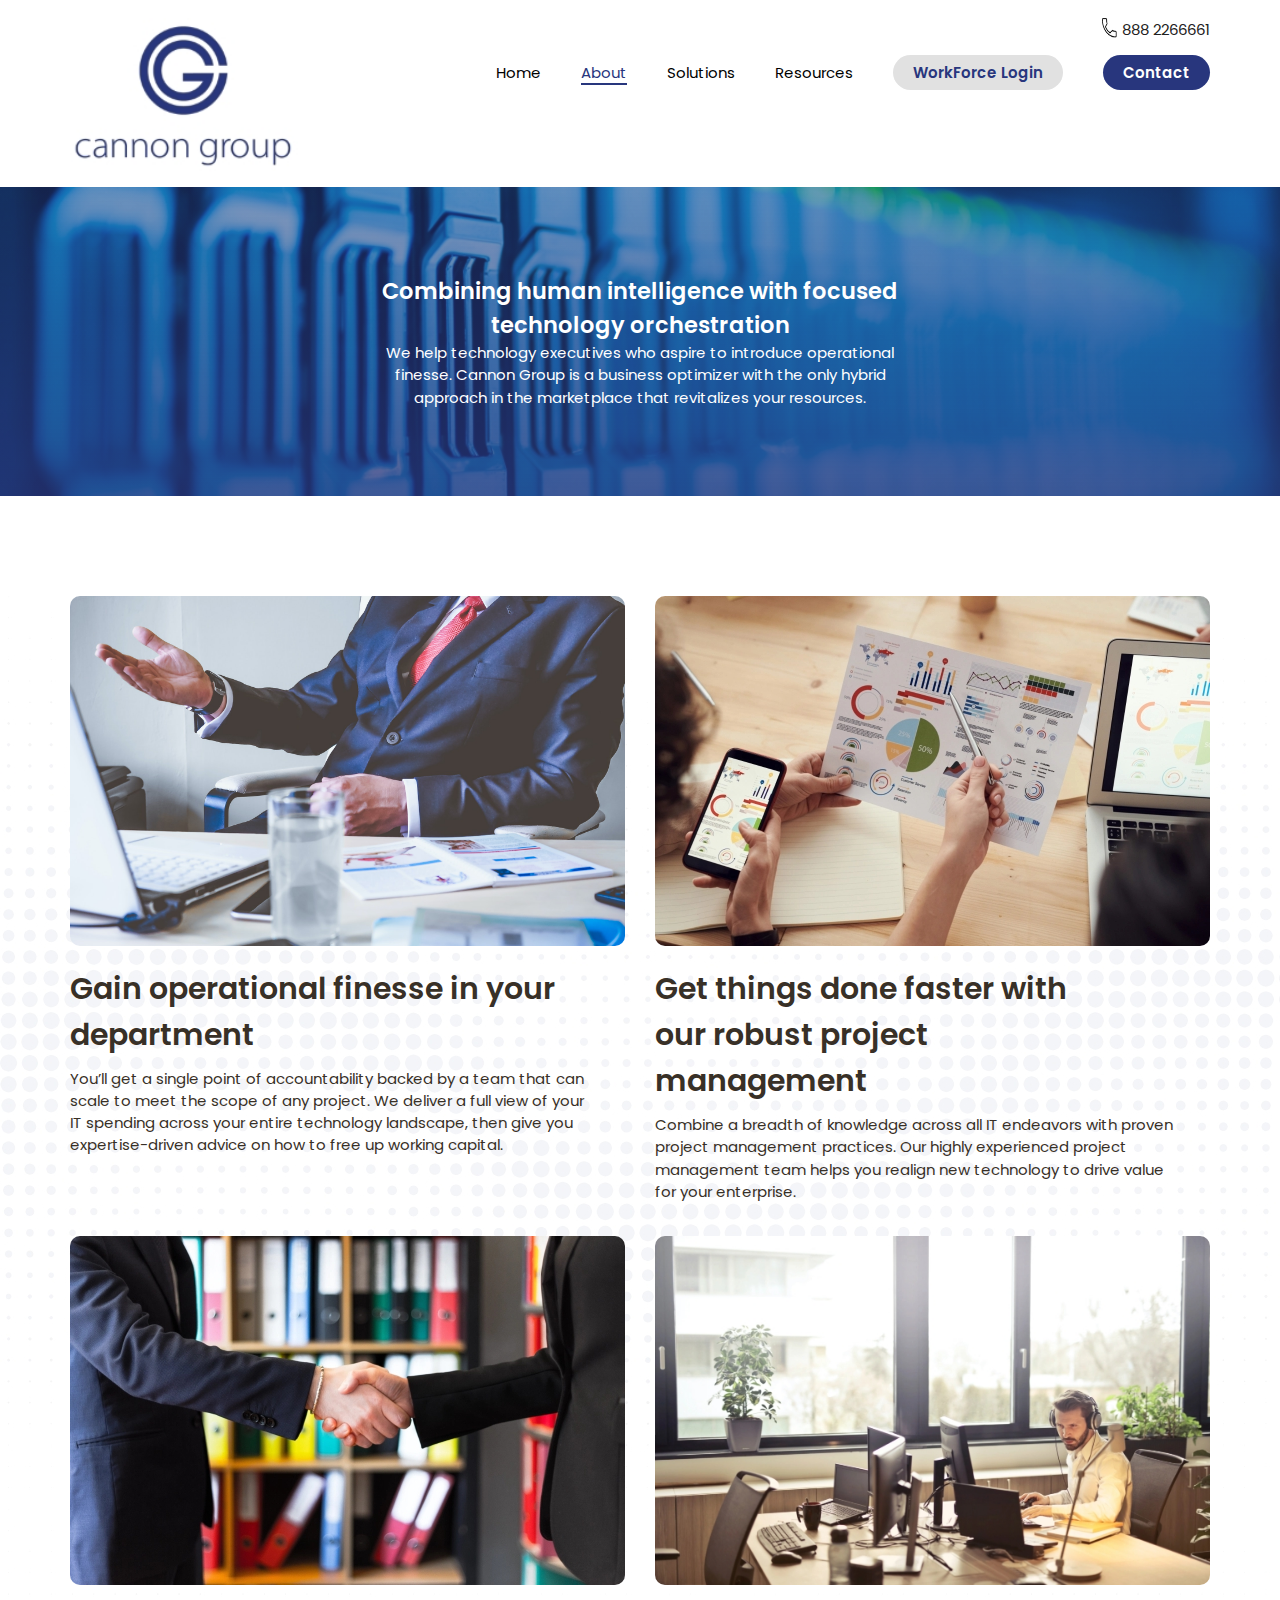
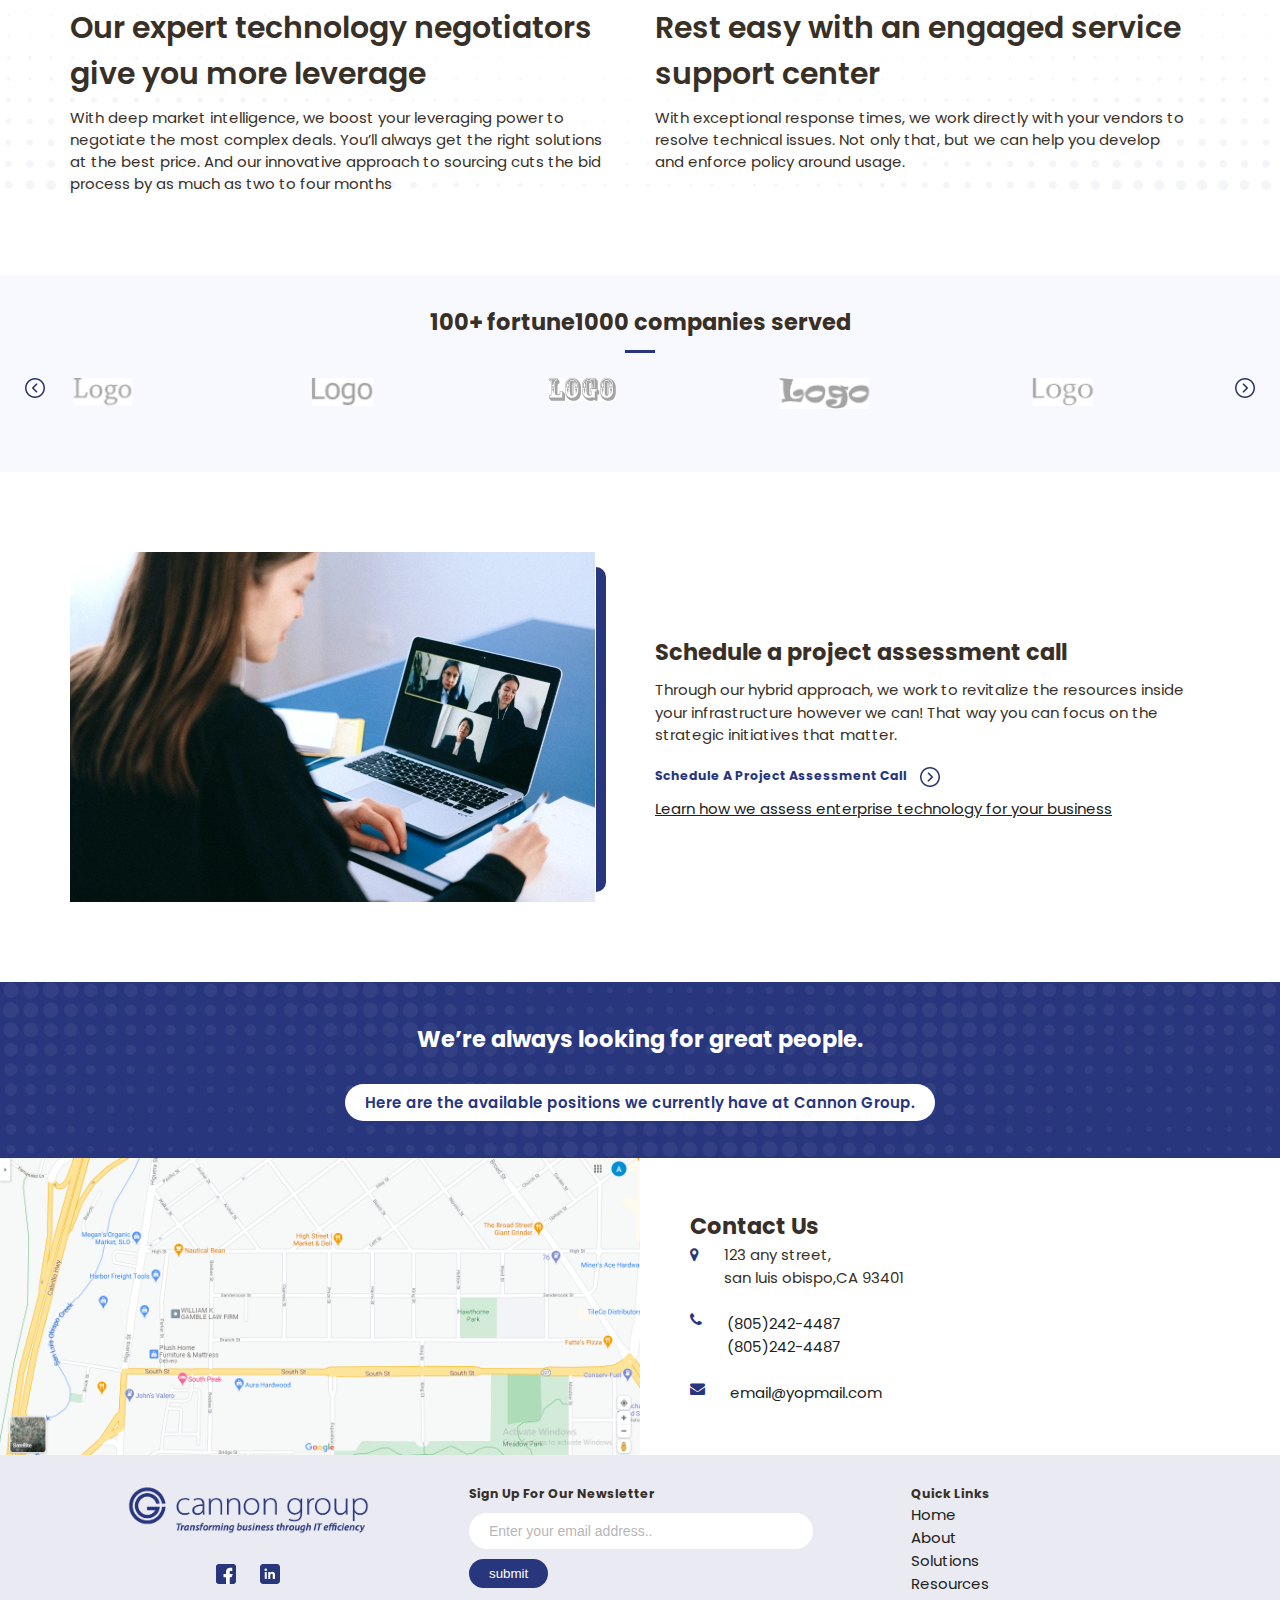
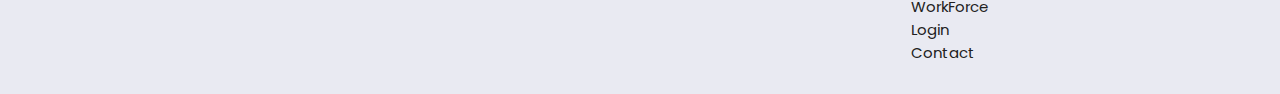
<file: about.html>
<!DOCTYPE html>
<html lang="en">

<head>
    <meta charset="UTF-8">
    <meta http-equiv="X-UA-Compatible" content="IE=edge">
    <meta name="viewport" content="width=device-width, initial-scale=1.0">
    <title>Cannon Group</title>

    <!-- Favicon -->
    <link rel='shortcut icon' href="Images/favicon .ico">

    <!-- Font -->
    <link
        href="https://fonts.googleapis.com/css2?family=Open+Sans:ital,wght@0,300;0,400;0,500;0,600;0,700;0,800;1,300;1,400;1,500;1,600;1,700;1,800&family=Poppins:ital,wght@0,100;0,200;0,300;0,400;0,500;0,600;0,700;0,800;0,900;1,100;1,200;1,300;1,400;1,500;1,600;1,700;1,800;1,900&family=Raleway:ital,wght@0,100;0,200;0,300;0,400;0,500;0,600;0,700;0,800;0,900;1,100;1,200;1,300;1,400;1,500;1,600;1,700;1,800;1,900&display=swap"
        rel="stylesheet">

    <!--Carousel Css-->
    <link rel="stylesheet" href="css/carousel/owl.carousel.min.css">
    <link rel="stylesheet" href="css/carousel/owl.theme.default.min.css">

    <!--Font Awesome  -->
    <link rel="stylesheet" href="css/font-awesome/css/font-awesome.min.css">

    <!-- Style -->
    <link rel="stylesheet" href="css/style.css">
</head>

<body>
    <!-- navbar -->
    <nav class="nav">
        <div class="container navbar">

            <img src="Images/Cannon-Group-logo-300x202.jpg" alt="cannon group" class="nav-logo">


            <div class="nav-list">
                <div class="nav-phone">
                    <img src="Images/phone-call.jpg" alt="Phone-call"
                        style="height: 20px; width: 20px; padding-right:5px">
                    <a href="tel:8882266661">888 2266661</a>
                </div>
               
                <ul class="nav-links">
                    <li><a href="index.html" class="nav-link link">Home</a></li>

                    <li><a href="about.html" class="nav-link link">About</a></li>
                    <li><a href="solutions.html" class="nav-link link">Solutions</a></li>
                    <li><a href="resources.html" class="nav-link link">Resources</a></li>
                    <li class="workforcelogin">
                       <a href="workforcelogin.html" class="nav-link link">WorkForce Login</a>
                        </li>
                    <li class="contact">
                        <a href="contact.html" class="nav-link link">Contact</a>
                    </li>
                </ul>
            </div>

        </div>


        <aside class="sidebar" id="sidebar">
            <div>
                <button class="close-btn" id="close-btn">
                    <i class="fa fa-times" aria-hidden="true"></i>
                </button>

                <!-- nav links -->

                <ul class="sidebar-links">
                    <li><a href="about.html" class="link">About</a></li>
                    <li><a href="solutions.html" class="link">Solutions</a></li>
                    <li><a href="resources.html" class="link">Resources</a></li>
                    <li class="sidebar-workforcelogin"><a href="workforcelogin.html" class="link">WorkForce Login</a></li>
                    <li class="sidebar-contact"><a href="contact.html" class="link">Contact </a></li>
                </ul>
            </div>

        </aside>
    </nav>

    <!-- bottom navbar -->

    <div class="bottom-nav">


        <ul class="bottom-nav-links" id="bottom-nav-links">
            <li><a href="index.html" class="bottom-nav-home link">
                    <img src="Images/home (5).jpg" alt="home">
                </a>
            </li>

            <div class="line"></div>

            <li><a href="#location" class="bottom-nav-location">
                    <img src="Images/location.jpg" alt="location">
                </a></li>
            <div class="line"></div>

            <li><a href="tel:12345678" class="bottom-nav-phone">
                    <img src="Images/phone-call.jpg" alt="phone">
                </a></li>
            <div class="line"></div>

            <li id="nav-btn"><a class="bottom-nav-union">
                    <img src="Images/Union 6.jpg" alt="union">
                </a></li>

        </ul>
    </div>

    <!-- end of navbar -->

    <!-- section : Combining human intelligence with focused technology orchestration -->
    <section class="combining-human-intelligence">
        <div class="container combining-human-intelligence-wrapper">
            <h2>Combining human intelligence with focused technology orchestration</h2>
            <p>We help technology executives who aspire to introduce operational finesse. Cannon Group is a business
                optimizer with the only hybrid approach in the marketplace that revitalizes your resources.</p>
        </div>

    </section>


    <!-- section : Gain operational finesse in your department -->

    <section class="gain-operational-fitness">
        <div class="container gain-operational-fitness-wrapper">
            <div class="gain-operational-fitness-info">

                <div class="about-img">
                <img src="Images/orchastration.jpg" alt="gain-operational-fitness">
                </div>

                <h2>Gain operational finesse in your department</h2>
                <p>
                    You’ll get a single point of accountability backed by a team that can scale to meet the scope of any
                    project. We deliver a full view of your IT spending across your entire technology landscape, then
                    give you expertise-driven advice on how to free up working capital.
                </p>
            </div>

            <div class="get-things-done-faster-info">

                <div class="about-img">
                <img src="Images/get-things-done-faster.jpg" alt="get-things-done-faster">
                </div>

                <h2>Get things done faster with our robust project management</h2>
                <p>
                    Combine a breadth of knowledge across all IT endeavors with proven project management practices. Our
                    highly experienced project management team helps you realign new technology to drive value for your
                    enterprise.
                </p>
            </div>

            <div class="our-expert-technology-info">
                <div class="about-img">
                <img src="Images/our-expert-technology.jpg" alt="our-expert-technology">

                </div>
                <h2>
                    Our expert technology negotiators give you more leverage
                </h2>
                <p>
                    With deep market intelligence, we boost your leveraging power to negotiate the most complex deals.
                    You’ll always get the right solutions at the best price. And our innovative approach to sourcing
                    cuts the bid process by as much as two to four months
                </p>
            </div>

            <div class="engaged-service-support-info">

                <div class="about-img">

                <img src="Images/rest-easy.jpg" alt="engaged-service-support">
                </div>
                <h2>
                    Rest easy with an engaged service support center
                </h2>
                <p>
                    With exceptional response times, we work directly with your vendors to resolve technical issues. Not
                    only that, but we can help you develop and enforce policy around usage.
                </p>
            </div>
        </div>
    </section>
    <!-- end -->

    <!-- fortune companies -->

    <section class="fortune-companies">
        <div class="container fortune-companies-wrapper">
           
            <div class="dash-line">
                <h2>100+ fortune1000 companies served</h2>
            </div>

            <div class="slideshow-container">
                <div class="testimonials-wrapper owl-carousel owl-theme" id="testimonials">

                    <div class="company-logo">
                        <img src="Images/Path 3137.jpg" style="width: 58px;height: 27px;" alt="company-logo"/>

                    </div>
                    <div class="company-logo">
                        <img src="Images/Path 3138.jpg" style="width: 61px;height: 28px;"  alt="company-logo"/>

                    </div>
                    <div class="company-logo">
                        <img src="Images/Path 3139.jpg" style="width: 67px;height: 23px;"  alt="company-logo"/>

                    </div>

                    <div class="company-logo">
                        <img src="Images/Path 3140.jpg" style="width: 89px;height: 31px;"  alt="company-logo" />

                    </div>
                    <div class="company-logo">
                        <img src="Images/Path 3141.jpg" style="width: 60px;height: 28px;"  alt="company-logo"/>

                    </div>
                    <div class="company-logo">
                        <img src="Images/Path 3142.jpg" style="width: 32px;height: 25px;"  alt="company-logo" />

                    </div>


                </div>
                <br>


            </div>
    </section>

    <!-- end of fortune companies -->

    <!-- section : Schedule a project assessment call -->
    <section class="schedule-project-assessment-call">
        <div class="container schedule-project-assessment-call-wrapper">
            <div class="schedule-project-assessment-call-wrapper-banner right-banner">
                <img src="Images/assesment-call.jpg" alt="schedule-project-assessment-call">
            </div>
            <div class="schedule-project-assessment-call-info">
                <h2>Schedule a project assessment call</h2>
                <p>Through our hybrid approach, we work to revitalize the resources inside your infrastructure however
                    we can! That way you can focus on the strategic initiatives that matter.</p>

                <a href="#" class="home-link"><h5 class="sub-head">Schedule A Project Assessment Call
                    <img src="Images/up-arrow.jpg" class="up-arrow" alt="schedule-project-assessment-call"></h5>

                </a>
                <a href="#">Learn how we assess enterprise technology for your business</a>
            </div>


        </div>
    </section>
    <!-- end -->

    <!-- contact-outline -->
    <section class="contact-outline-wrapper">
        <div class="container contact-outline">
            <h2>We’re always looking for great people.</h2>

            <div class="contact-outline-about">
                <a href="#" class="contact-us-btn-about">Here are the available positions we currently have at Cannon
                    Group.</a>
            </div>
        </div>

    </section>
    
        <!-- end of contact-outline -->


        <!-- contact-us -->
        <section class="contactus">
        <div class="contact-us">
            <div class="map">
                <img src="Images/map.jpeg" alt="map">
            </div>
            <div class="contact-data">
                <h2>Contact Us</h2>
                <div class="location">
                    <div class="location-icon">
                        <i class="fa fa-map-marker font-awesome-icon" aria-hidden="true"></i>
                    </div>
                    <div class="actual-address">123 any street,
                        <br>san luis obispo,CA 93401</div>
                </div>
                <br>

                <div class="phone">
                    <i class="fa  fa-phone font-awesome-icon" aria-hidden="true"></i>
                    <div class="phone-number">
                        <a href="tel:(805)242-4487">(805)242-4487</a> <br>
                        <a href="tel:(805)242-4487">(805)242-4487</a>
                    </div>
                </div>
                <br>
                <div class="email">
                    <i class="fa fa-envelope font-awesome-icon" aria-hidden="true"></i>
                    <div class="email-address">
                        <a href="mailto:email@yopmail.com">email@yopmail.com</a>
                    </div>
                </div>
            </div>
        </div>


        </div>
    </section>
    <!-- end of contact-us -->

    <!-- footer -->
    <footer class="footer-section">
        <div class="container">
            <div class="footer-wrapper">
            <div class="cannon-group-logo">
                <img src="Images/footer-logo.png" alt="logo" class="footer-logo">
                <div class="fb-insta">
                    <a href="#"><img src="Images/facebook.jpg" alt="facebook"></a>
                   <a href="#"><img src="Images/instagram.jpg" alt="instagram"></a>

                </div>
            </div>
            <div class="signup">
                <h5>Sign Up For Our Newsletter</h5>
                <input type="text" placeholder="Enter your email address.."><br>
                <button type="submit">submit</button>
            </div>
            <div class="quick-links">
                <ul class="quick-links">
                    <li>
                        <h5>Quick Links</h5>

                    </li>
                    <li><a href="index.html">Home</a></li>

                    <li><a href="about.html">About</a></li>
                    <li><a href="solutions.html">Solutions</a></li>
                    <li><a href="resources.html">Resources</a></li>
                    <li>
                        <a href="workforcelogin.html">WorkForce Login</a>
                    </li>
                    <li>
                        <a href="contact.html">Contact</a>
                    </li>

                </ul>
            </div>
        </div>
        </div>
    </footer>
    <!-- end of footer -->



    <!-- Jquery -->

    <script src="js/jquery.js"></script>

    <!--Carousel Js-->
    <script src="js/All-carousel/owl.carousel.min.js"></script>

    <!-- script -->

    <script src="js/script.js">

    </script>
</body>

</html>
</file>
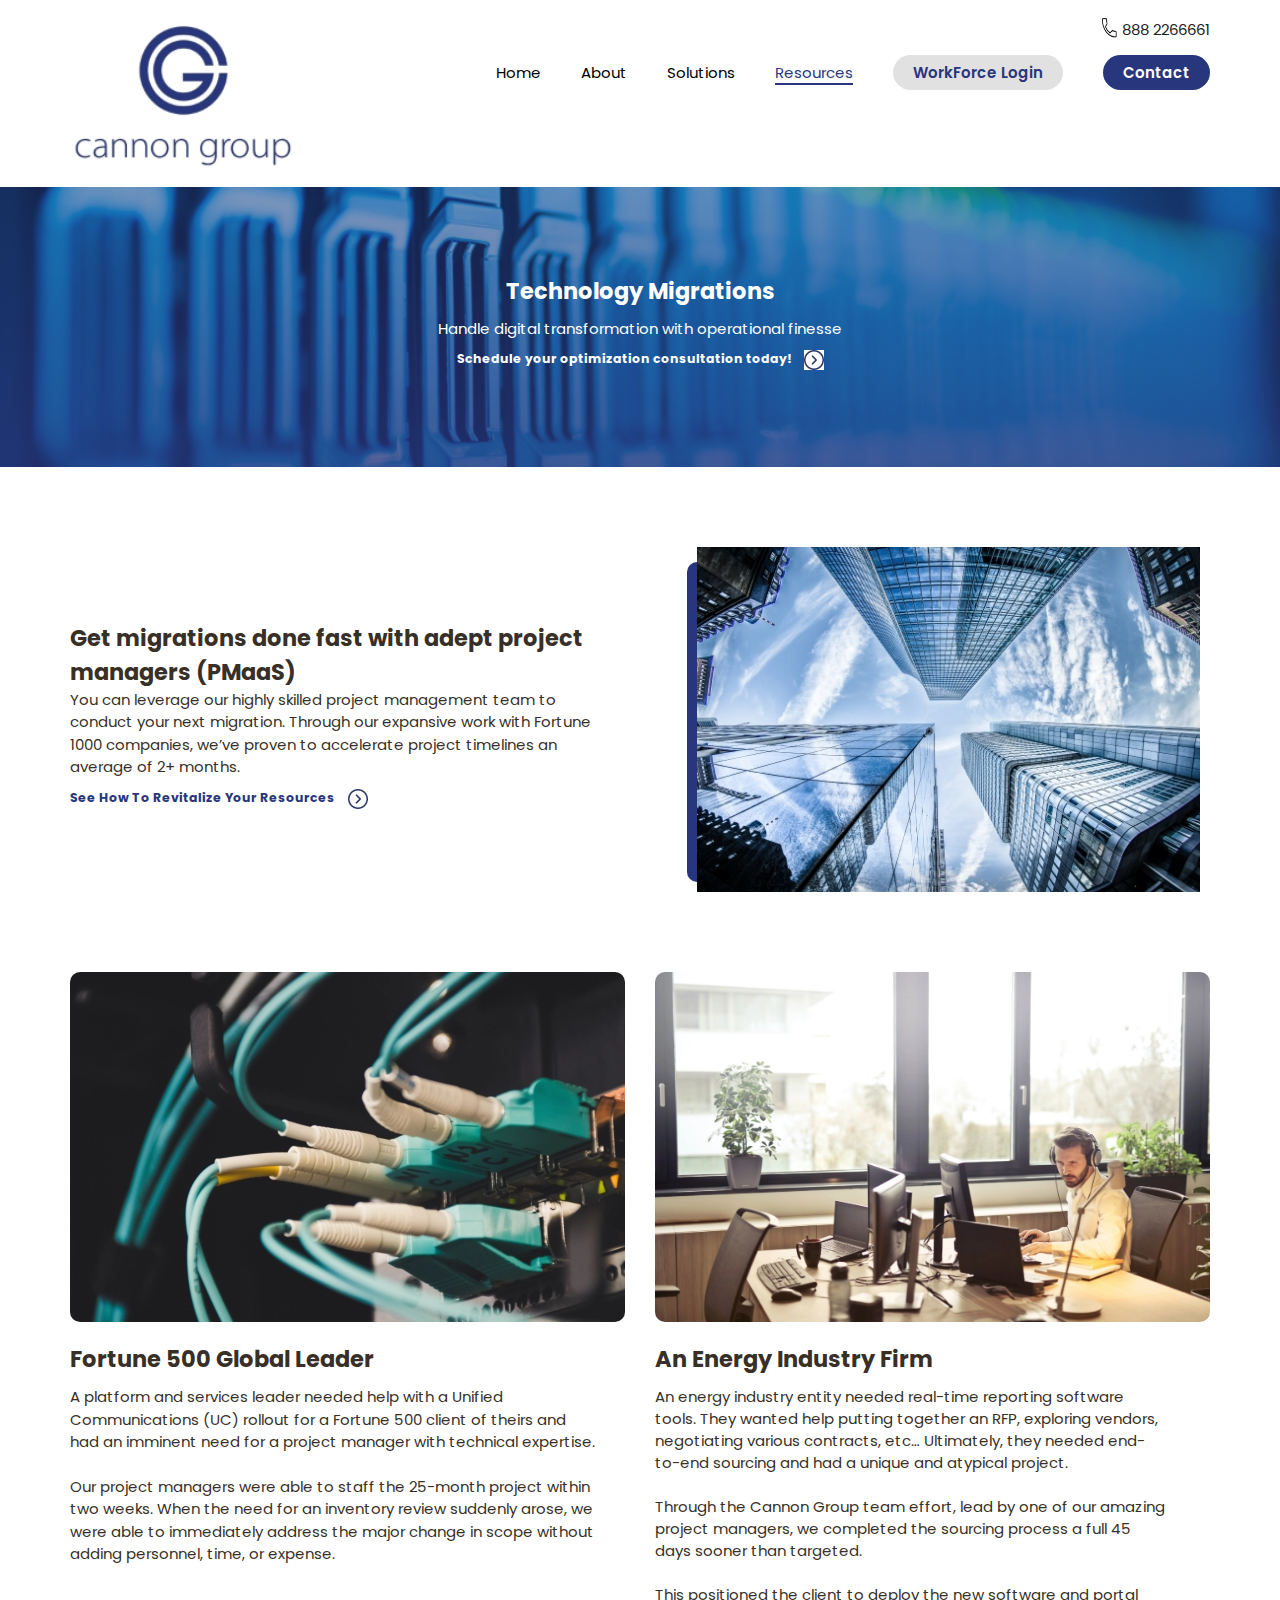
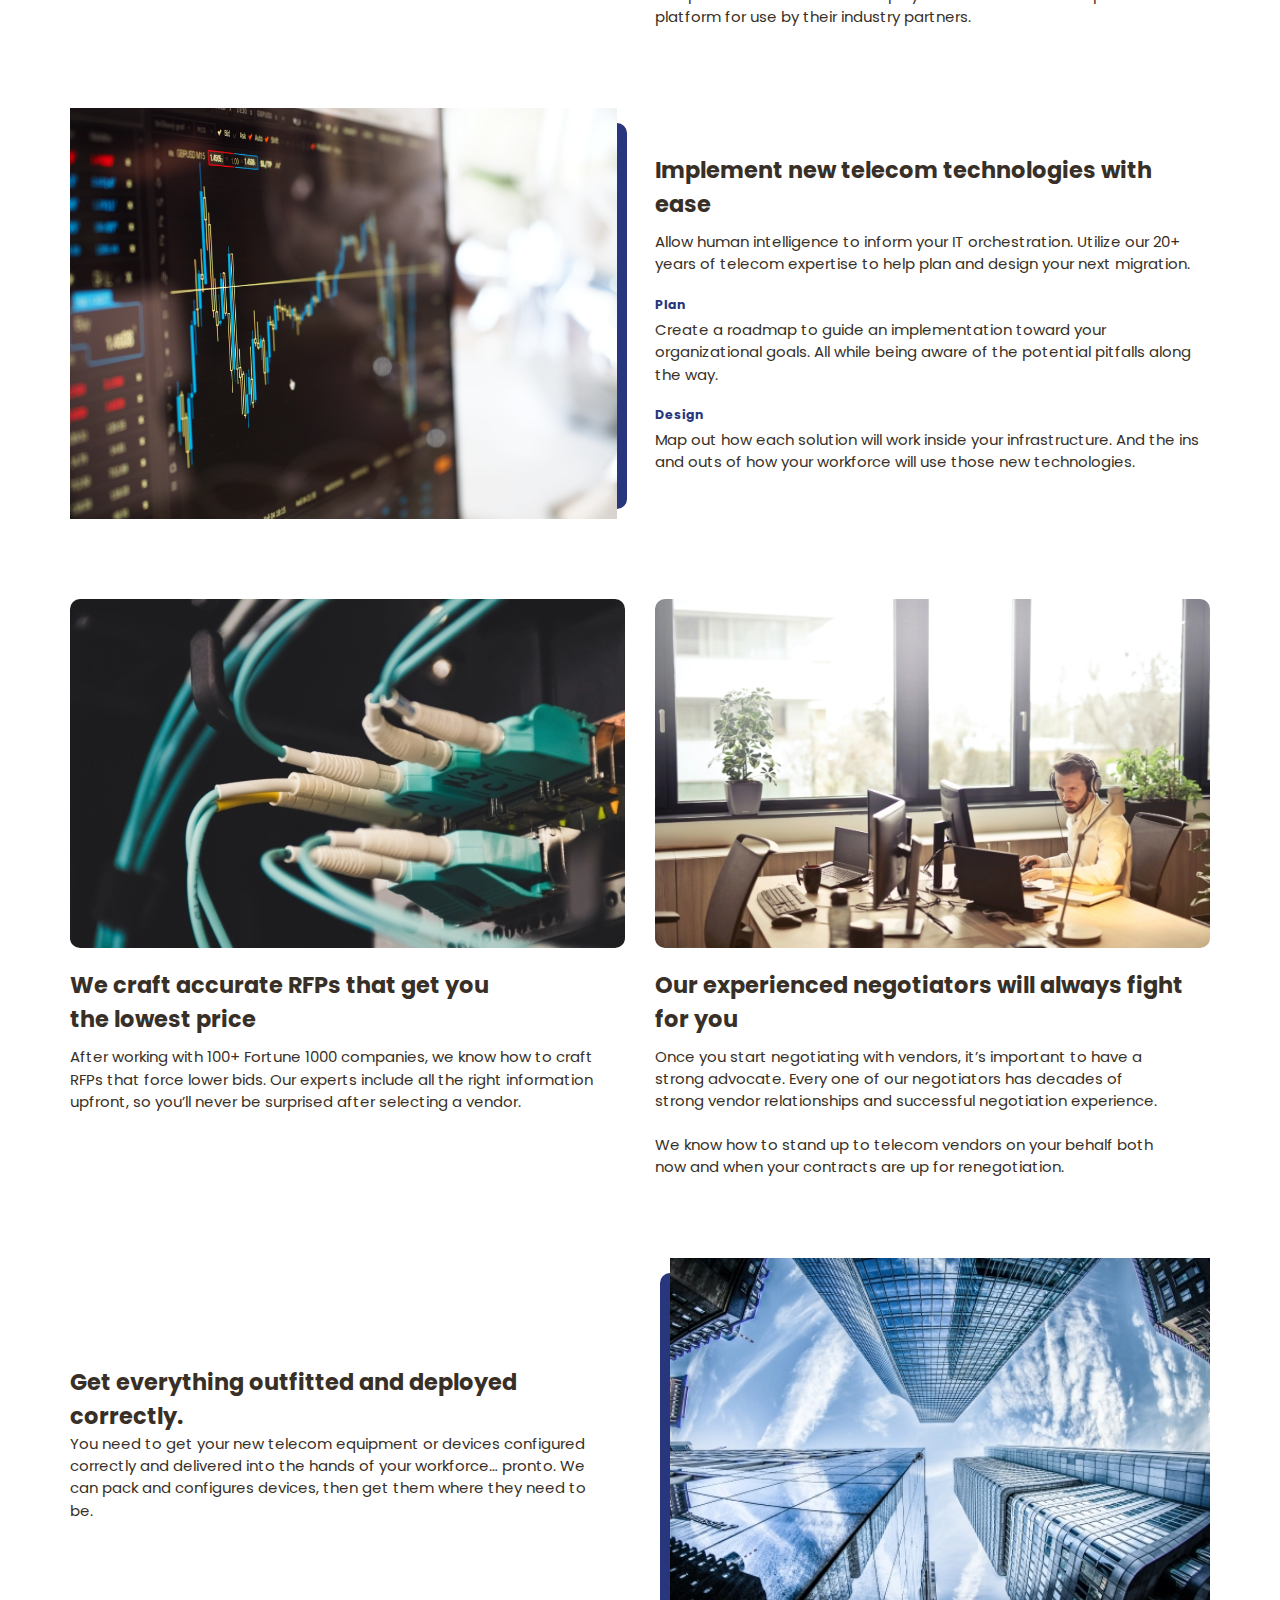
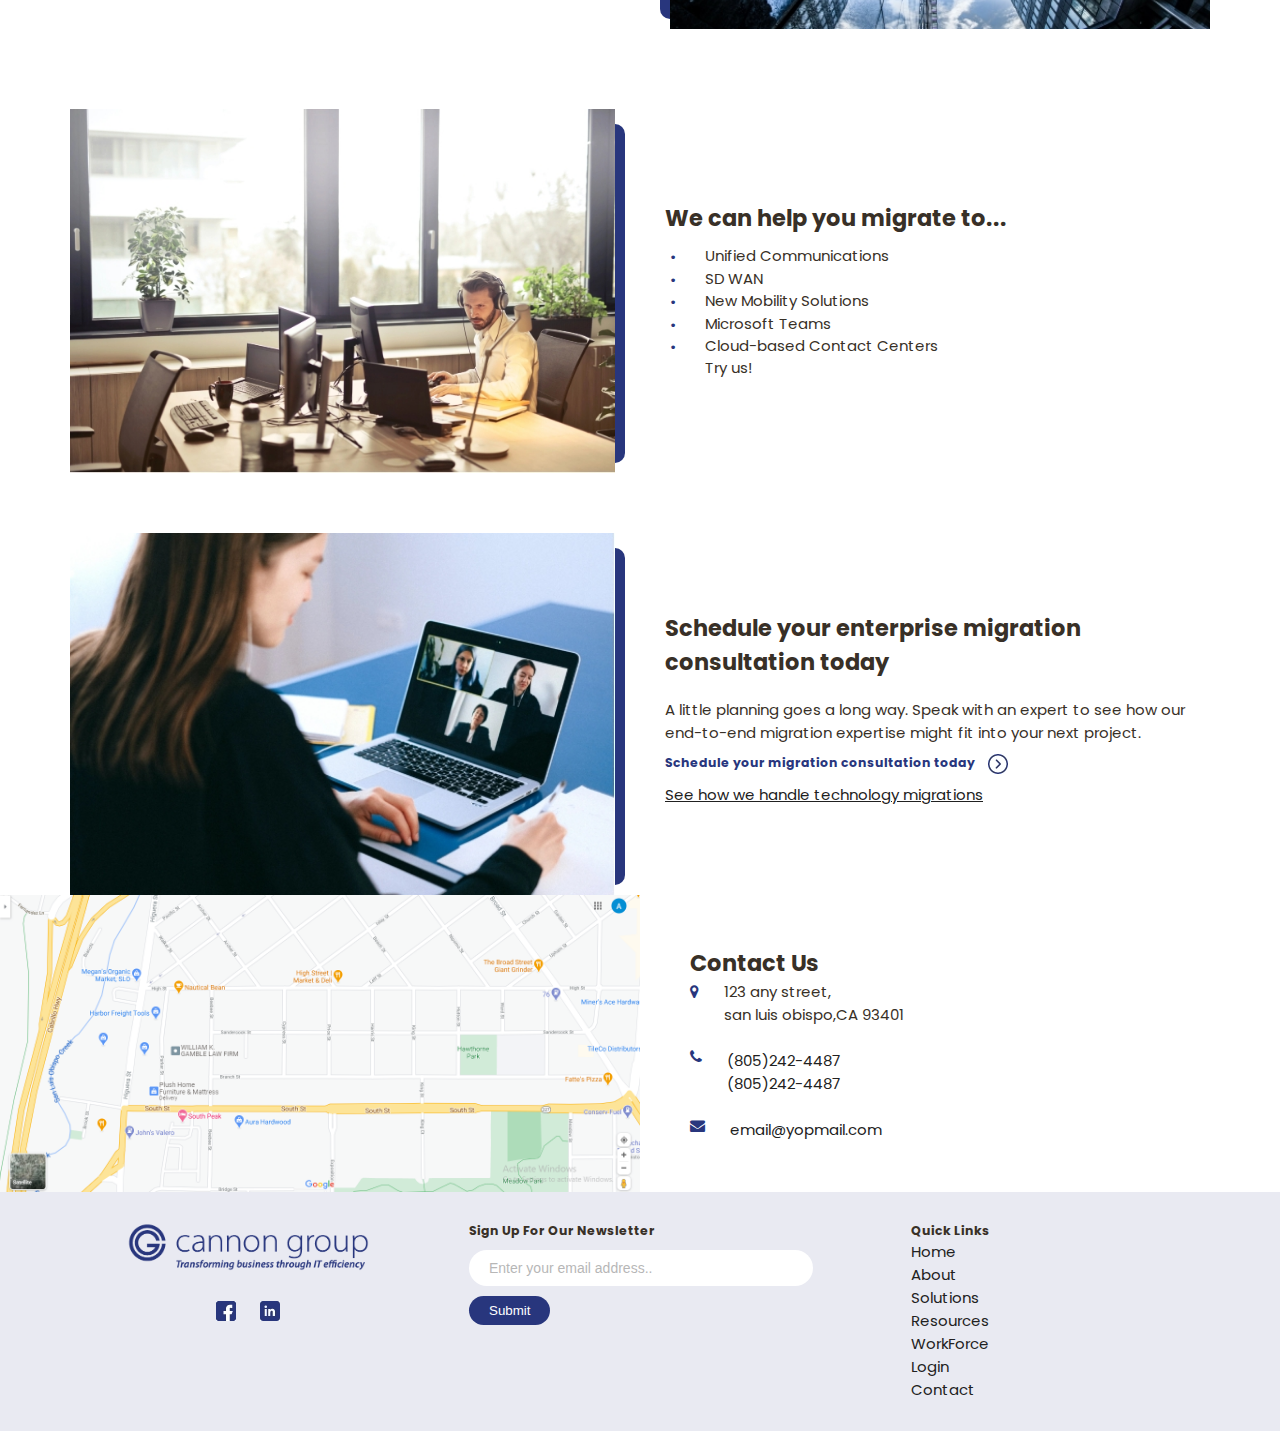
<file: resources.html>
<!DOCTYPE html>
 <html lang="en">
 <head>
     <meta charset="UTF-8">
     <meta http-equiv="X-UA-Compatible" content="IE=edge">
     <meta name="viewport" content="width=device-width, initial-scale=1.0">
     <title>Cannon Group</title>
 
     <!-- Favicon -->
    <link rel='shortcut icon' href="Images/favicon .ico">

     <!-- Font -->
     <link href="https://fonts.googleapis.com/css2?family=Open+Sans:ital,wght@0,300;0,400;0,500;0,600;0,700;0,800;1,300;1,400;1,500;1,600;1,700;1,800&family=Poppins:ital,wght@0,100;0,200;0,300;0,400;0,500;0,600;0,700;0,800;0,900;1,100;1,200;1,300;1,400;1,500;1,600;1,700;1,800;1,900&family=Raleway:ital,wght@0,100;0,200;0,300;0,400;0,500;0,600;0,700;0,800;0,900;1,100;1,200;1,300;1,400;1,500;1,600;1,700;1,800;1,900&display=swap" rel="stylesheet">
 
     <!--Carousel Css-->
     <link rel="stylesheet" href="css/carousel/owl.carousel.min.css">
     <link rel="stylesheet" href="css/carousel/owl.theme.default.min.css">
 
     <!--Font Awesome  -->
   <link rel="stylesheet" href="css/font-awesome/css/font-awesome.min.css">
 
     <!-- Style -->
     <link rel="stylesheet" href="css/style.css">
 </head>
 <body>
     <!-- navbar -->
 
    
         <nav class="nav">
             <div class="container navbar">
               
                     <img src="Images/Cannon-Group-logo-300x202.jpg" alt="cannon group" class="nav-logo"> 
                   
                    
                 <div class="nav-list">
                    <div class="nav-phone">
                        <img src="Images/phone-call.jpg" alt="Phone-call"
                            style="height: 20px; width: 20px; padding-right:5px">
                             <a href="tel:8882266661">888 2266661</a>
                    </div>
                    
                     <ul class="nav-links">  
                         <li><a href="index.html" class="nav-link link">Home</a></li>
 
                          <li><a href="about.html" class="nav-link link">About</a></li>
                          <li><a href="solutions.html" class="nav-link link">Solutions</a></li>
                          <li><a href="resources.html" class="nav-link link">Resources</a></li>
                          <li class="workforcelogin">
                             <a href="workforcelogin.html" class="nav-link link">WorkForce Login</a>
                             </li>
                          <li class="contact">
                            <a href="contact.html" class="nav-link link">Contact</a>
                             </li>
                     </ul>
                 </div>
 
             </div>
        
 
         <aside class="sidebar" id="sidebar">
             <div>
                 <button class="close-btn" id="close-btn">
                     <i class="fa fa-times" aria-hidden="true"></i>
                 </button>
 
                 <!-- nav links -->
 
                 <ul class="sidebar-links">  
                     <li><a href="about.html" class="link">About</a></li>
                     <li><a href="solutions.html" class="link">Solutions</a></li>
                     <li><a href="resources.html" class="link">Resources</a></li>
                     <li class="sidebar-workforcelogin"><a href="workforcelogin.html" class="link">WorkForce Login </a></li>
                     <li class="sidebar-contact"><a href="contact.html" class="link">Contact </a></li>
                </ul>
             </div>
        </aside>
    </nav>

      <!-- bottom navbar -->

    <div class="bottom-nav">
        <ul class="bottom-nav-links" id="bottom-nav-links">
            <li>
                <a href="index.html" class="bottom-nav-home link">
                    <img src="Images/home (5).jpg" alt="home">
                </a>
            </li>

            <div class="line"></div>

            <li>
                <a href="#location" class="bottom-nav-location">
                    <img src="Images/location.jpg" alt="location">
                </a>
            </li>

            <div class="line"></div>

            <li><a href="tel:12345678" class="bottom-nav-phone">
                    <img src="Images/phone-call.jpg" alt="phone">
                </a>
            </li>

            <div class="line"></div>

            <li id="nav-btn">
                <a class="bottom-nav-union">
                    <img src="Images/Union 6.jpg" alt="union">
                </a>
            </li>

        </ul>
    </div>

    <!-- end of navbar -->
 

      <!-- section : Technology Migrations -->

      <section class="tech-migration">
        <div class="container tech-migration-wrapper">
           <h2>Technology Migrations</h2>
           <p>Handle digital transformation with operational finesse</p>
           <a href="#" class="home-link">
                <h5 class="sub-head">Schedule your optimization consultation today!
                    <img src="Images/up-arrow.jpg" class="up-arrow" alt="arrow">
                </h5>
           </a>
        </div>
    </section>

    <!-- end -->
  
   

     <!-- section : Get migrations done fast with adept project managers (PMaaS) -->

     <section class="migration-done-fast">
        <div class="container get-migration-done-fast-wrapper">
            <div class="get-migration-done-fast-info">
                <h2>Get migrations done fast with adept project managers (PMaaS)</h2>
               
                <p>
                    You can leverage our highly skilled project management team to conduct your next migration. Through our expansive work with Fortune 1000 companies, we’ve proven to accelerate project timelines an average of 2+ months.
                </p>
                <a href="#" class="home-link">

                    <h5 class="sub-head">See How To Revitalize Your Resources
                    <img src="Images/up-arrow.jpg" class="up-arrow" alt="arrow"></h5>
                </a>
        
                
            </div>
            <div class="get-migration-done-fast-banner banner">
                <img src="Images/enterprise-image.jpg" alt="enterprise tech assessment">
            </div>

        </div>
    </section>
    <!-- end -->

    <!-- section :Fortune 500 Global Leader + An Energy Industry Firm -->

    <section class="gain-partner-with-extensive-telecom-industry">
        <div class="container gain-partner-with-extensive-telecom-industry-wrapper">
            <div class="gain-partner-with-extensive-telecom-industry-info1">
               <div class="about-img">
                    <img src="Images/pexels-brett-sayles-1624895.jpg" alt="gain-partner-with-extensive-telecom-industry">
               </div>

                <h2>Fortune 500 Global Leader</h2>
                <p>
                    A platform and services leader needed help with a Unified Communications (UC) rollout for a Fortune 500 client of theirs and had an imminent need for a project manager with technical expertise.
                    <br><br>
                    Our project managers were able to staff the 25-month project within two weeks. When the need for an inventory review suddenly arose, we were able to immediately address the major change in scope without adding personnel, time, or expense.
                </p>
            </div>

            <div class="gain-partner-with-extensive-telecom-industry-info2">

               <div class="about-img">

                    <img src="Images/rest-easy.jpg" alt="gain-partner-with-extensive-telecom-industry">

               </div>
                <h2>An Energy Industry Firm</h2>
                <p>
                    An energy industry entity needed real-time reporting software tools. They wanted help putting together an RFP, exploring vendors, negotiating various contracts, etc… Ultimately, they needed end-to-end sourcing and had a unique and atypical project. 
                    <br><br>
                    Through the Cannon Group team effort, lead by one of our amazing project managers, we completed the sourcing process a full 45 days sooner than targeted.
                    <br><br>
                    This positioned the client to deploy the new software and portal platform for use by their industry partners.</p>
            </div>
        </div>
     </section>
<!-- end -->
<!-- section : Implement new telecom technologies with ease -->
        <section class="new-telecom-tech"> 
            <div class="container new-telecom-tech-wrapper">

                <div class="new-telecom-tech-banner right-banner">
                    <img src="Images/cost-containment.jpg" alt="new-telecom-tech">
                </div>
    
                <div class="new-telecom-tech-info">
                    <h2>Implement new telecom technologies with ease</h2>
                    <p class="new-telecom-tech-info-para">Allow human intelligence to inform your IT orchestration. Utilize our 20+ years of telecom expertise to help plan and design your next migration.</p>
                    <div class="new-telecom-tech-info-plan">
                            <h5>Plan</h5>
                            <p>
                                Create a roadmap to guide an implementation toward your organizational goals. All while being aware of the potential pitfalls along the way.
                            </p>
                    </div>

                    <div class="new-telecom-tech-info-design">
                            <h5>Design</h5>
                            <p>
                                Map out how each solution will work inside your infrastructure. And the ins and outs of how your workforce will use those new technologies.
                            </p>
                        
                    </div>
            </div>
        </section>
<!-- end -->

 <!-- section : We craft accurate RFPs that get you the lowest price 
                Our experienced negotiators will always fight for you -->

 <section class="gain-partner-with-extensive-telecom-industry">
    <div class="container gain-partner-with-extensive-telecom-industry-wrapper">
        <div class="gain-partner-with-extensive-telecom-industry-info1">
            <div class="about-img">
                <img src="Images/pexels-brett-sayles-1624895.jpg" alt="gain-partner-with-extensive-telecom-industry">
            </div>
            <h2>We craft accurate RFPs that get you the lowest price</h2>
            <p>
                After working with 100+ Fortune 1000 companies, we know how to craft RFPs that force lower bids. Our experts include all the right information upfront, so you’ll never be surprised after selecting a vendor.
            </p>
        </div>

        <div class="gain-partner-with-extensive-telecom-industry-info2">
            <div class="about-img">
                <img src="Images/rest-easy.jpg" alt="gain-partner-with-extensive-telecom-industry">
            </div>

            <h2>Our experienced negotiators will always fight for you</h2>
            <p>
                Once you start negotiating with vendors, it’s important to have a strong advocate. Every one of our negotiators has decades of strong vendor relationships and successful negotiation experience. 
                <br><br>
                We know how to stand up to telecom vendors on your behalf both now and when your contracts are up for renegotiation.</p>
        </div>
    </div>
 </section>
<!-- end -->

       <!--section : Get everything outfitted and deployed correctly. -->

       <section>
        <div class="container get-everything-outfitted-wrapper">
            <div class="get-everything-outfitted-info">
                <h2>Get everything outfitted and deployed correctly.</h2>
                
                <p>
                    You need to get your new telecom equipment or devices configured correctly and delivered into the hands of your workforce… pronto. We can pack and configures devices, then get them where they need to be.
                </p>
            </div>
           
            <div class="get-everything-outfitted-banner banner">
                <img src="Images/enterprise-image.jpg" alt="enterprise tech assessment">
            </div>

        </div>
    </section>
    <!-- end of enterprise tech assessment -->


     <!-- section : We can help you to  migrate -->
     <section class="handle-all-things-telecom">
        <div class="container handle-all-things-telecom-wrapper">


            <div class="handle-all-things-telecom-banner right-banner">

                    <img src="Images/rest-easy.jpg" alt="handle-all-things-telecom">
                </div>

            <div class="handle-all-things-telecom-info">
                <h2>
                    We can help you migrate to...
                </h2>
              
                <ul class="handle-all-things-telecom-links">
                    <li>
                        
                        <p>
                            Unified Communications
                        </p>
                    </li>
                    <li>
                        
                        <p>
                            SD WAN
                        </p>
                    </li>
                    <li>
                       
                        <p>
                            New Mobility Solutions
                        </p>
                    </li>

                    <li>
                       
                        <p>
                            Microsoft Teams
                        </p>
                    </li>
                    <li>
                       
                        <p>
                            Cloud-based Contact Centers
                        </p>
                    </li>
                    <li class="and-more">
                       
                        <p>
                            Try us!
                        </p>
                    </li>

                   
                </ul>

               
              
            </div>

            
        </div>
    </section>

    <!-- end -->

    <!-- section : Schedule a project assessment call -->
 <section class="schedule-enterprise-optimization">
    <div class="container schedule-enterprise-optimization-wrapper">
        <div class="schedule-enterprise-optimization-banner right-banner">
            <img src="Images/assesment-call.jpg" alt="schedule-enterprise-optimization">
        </div>
        <div class="schedule-enterprise-optimization-info">
            <h2>Schedule your enterprise migration consultation today</h2>
            <p>
                A little planning goes a long way. Speak with an expert to see how our end-to-end migration expertise might fit into your next project.
            </p>
            <a href="#" class="home-link">

                <h5 class="sub-head">Schedule your migration consultation today
                <img src="Images/up-arrow.jpg" class="up-arrow" alt="Schedule your migration consultation today">
            </h5>
        </a>
            
            <p>
                <a href=""#>See how we handle technology migrations</a>
            </p>
        </div>

       
    </div>
 </section>
 <!-- end -->



<!-- contact-us -->
<section class="contactus">
    <div class="container contact-us">
       <div class="map">
           <img src="Images/map.jpeg" alt="map">
       </div>
       <div class="contact-data">
           <h2>Contact Us</h2>
           <div class="location">
           <div class="location-icon">
               <i class="fa fa-map-marker font-awesome-icon" aria-hidden="true"></i>
           </div>
           <div class="actual-address">123 any street,
               <br> san luis obispo,CA 93401</div>
           </div>
               <br>
   
       <div class="phone">
           <i class="fa  fa-phone font-awesome-icon" aria-hidden="true"></i>
           <div class="phone-number">
            <a href="tel:(805)242-4487">(805)242-4487</a> <br>
            <a href="tel:(805)242-4487">(805)242-4487</a>
           </div>
       </div>
       <br>
       <div class="email">
           <i class="fa fa-envelope font-awesome-icon" aria-hidden="true"></i>
           <div class="email-address">
            <a href="mailto:email@yopmail.com">email@yopmail.com</a>
               
           </div>
       </div>
       </div>
   </div>
   
   
    </div>
   </section> 
   
   <!-- end of contact-us -->
   
   <!-- footer -->
   <footer class="footer-section">
    <div class="container">
        <div class="footer-wrapper">
        <div class="cannon-group-logo">
            <img src="Images/footer-logo.png" alt="logo" class="footer-logo">
            <div class="fb-insta">
                <a href="#"><img src="Images/facebook.jpg" alt="facebook"></a>
                <a href="#"><img src="Images/instagram.jpg" alt="instagram"></a>
            </div>
        </div>
        <div class="signup">
            <h5>Sign Up For Our Newsletter</h5>
            <input type="text" placeholder="Enter your email address.."><br>
            <button type="submit">Submit</button>
        </div>
        <div class="quick-links">
            <ul class="quick-links">
                <li>
                    <h5>Quick Links</h5>

                </li>
                <li><a href="index.html">Home</a></li>

                <li><a href="about.html">About</a></li>
                <li><a href="solutions.html">Solutions</a></li>
                <li><a href="resources.html">Resources</a></li>
                <li>
                    <a href="workforcelogin.html">WorkForce Login</a>
                </li>
                <li>
                    <a href="contact.html">Contact</a>
                </li>

            </ul>
        </div>
    </div>
    </div>
</footer>
<!-- end of footer -->
   

    <!-- Jquery -->
   <script src="js/jquery.js"></script>
   
   <!--Carousel Js-->
   <script src="js/All-carousel/owl.carousel.min.js"></script>
   

   <!-- Script -->
   <script src="js/script.js"></script>
   </body>
   </html>
</file>
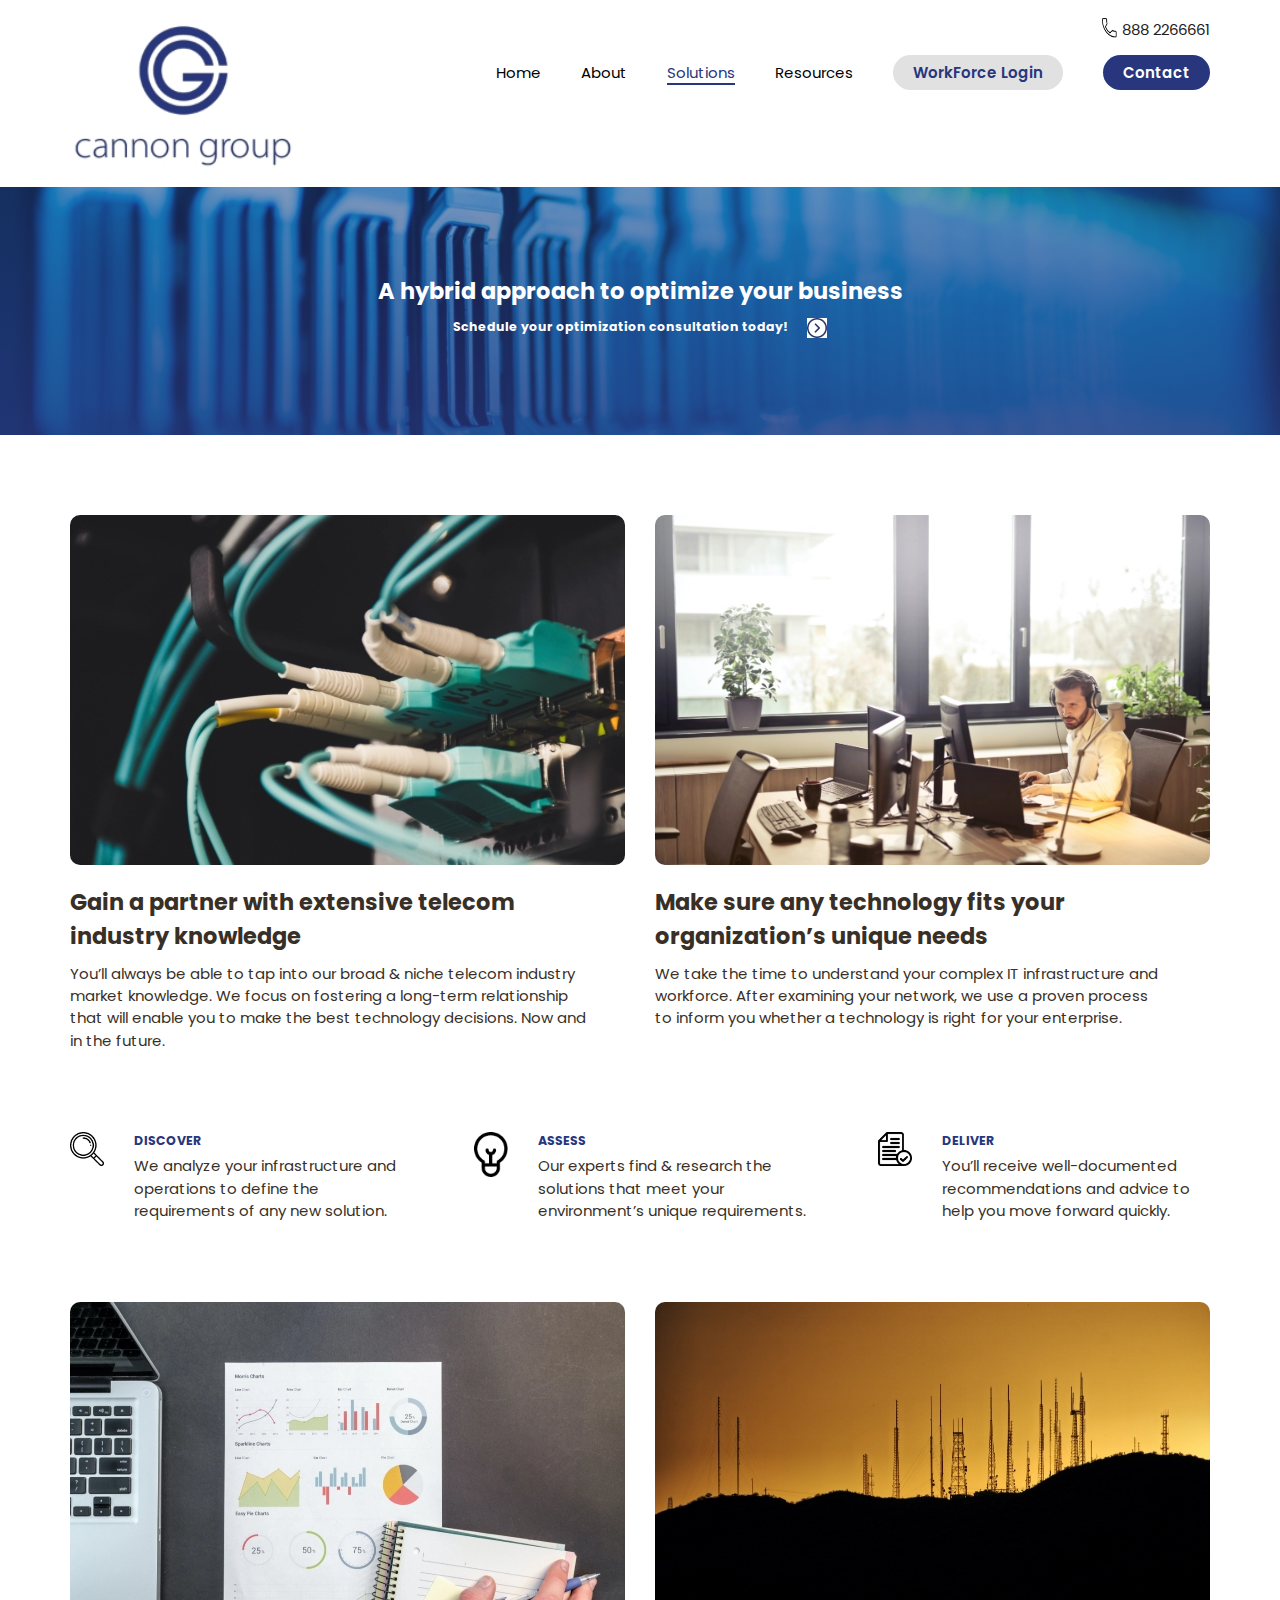
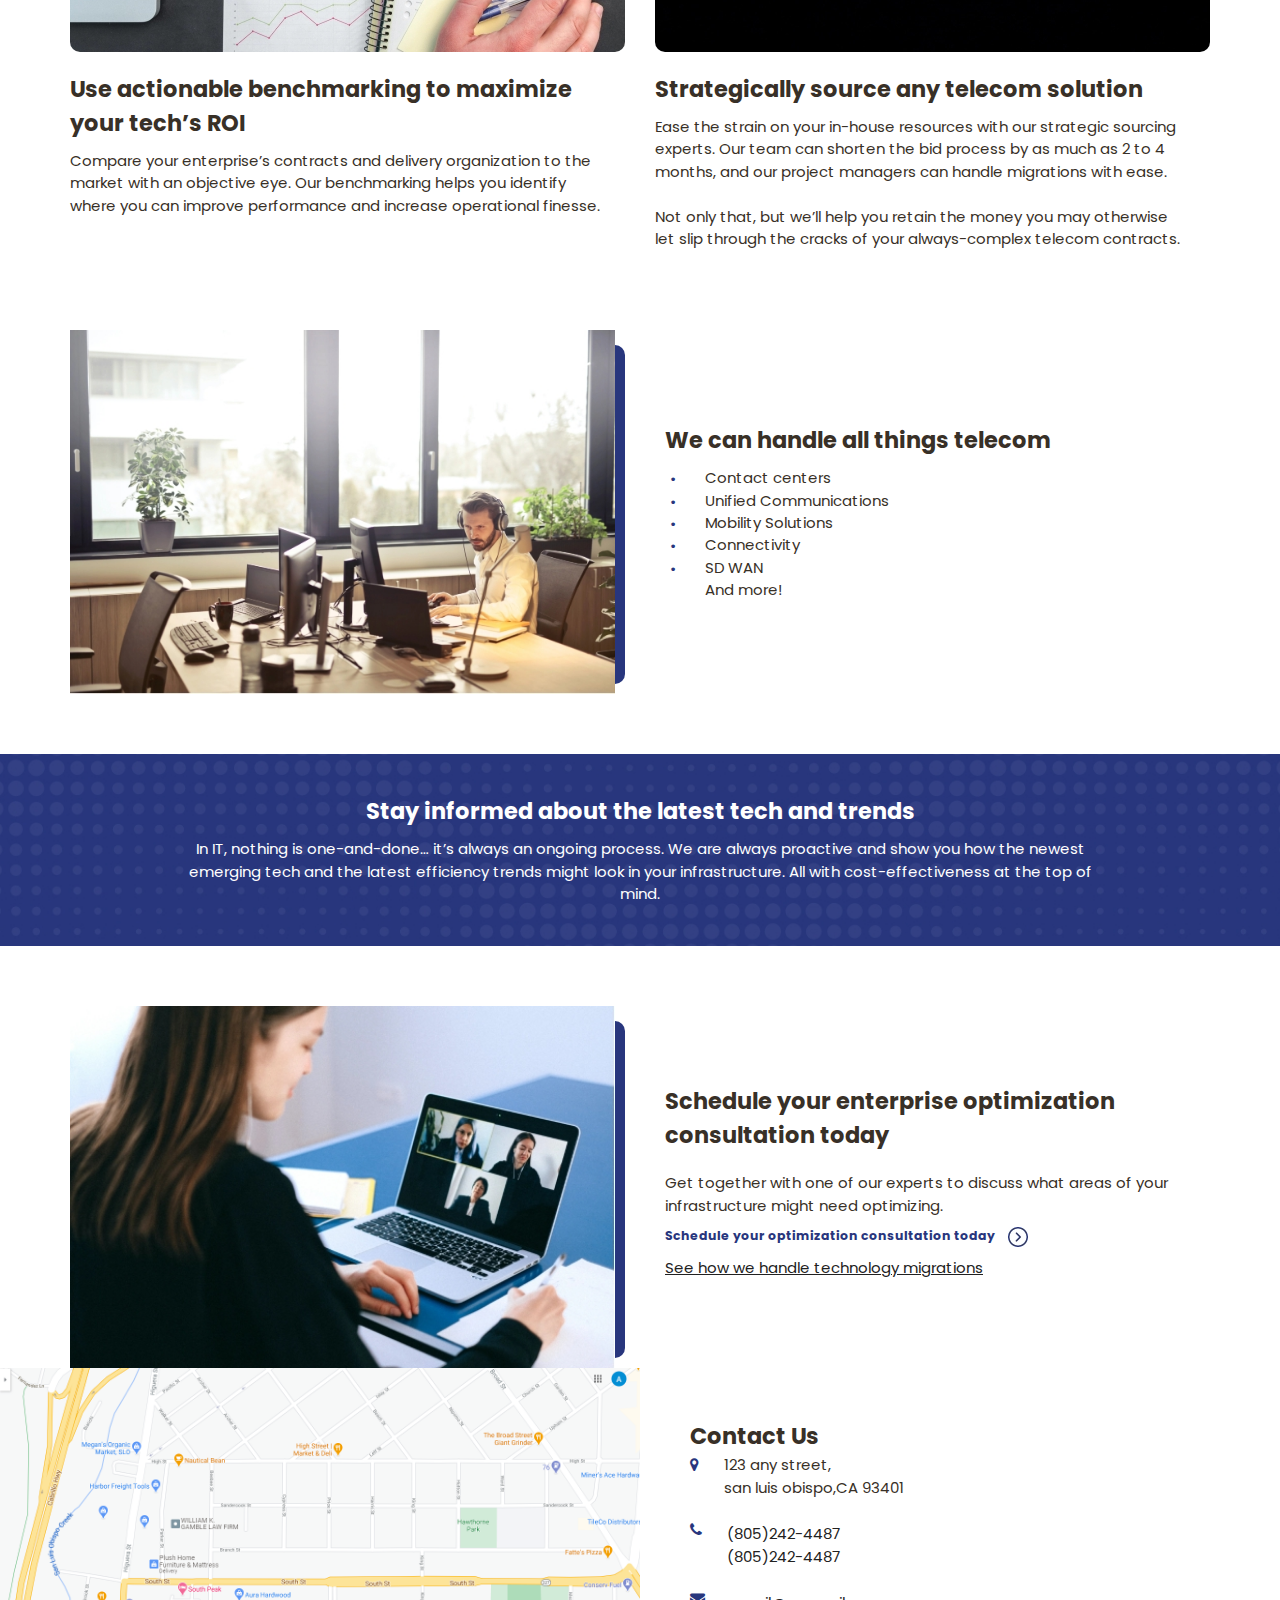
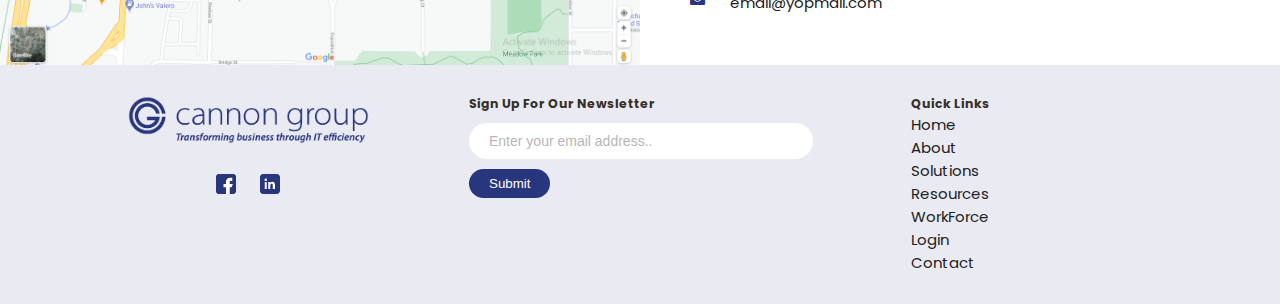
<file: solutions.html>
<!DOCTYPE html>
<html lang="en">
<head>
    <meta charset="UTF-8">
    <meta http-equiv="X-UA-Compatible" content="IE=edge">
    <meta name="viewport" content="width=device-width, initial-scale=1.0">
    <title>Cannon Group</title>

    <!-- Favicon -->
    <link rel='shortcut icon' href="Images/favicon .ico">


    <!-- Font -->
    <link href="https://fonts.googleapis.com/css2?family=Open+Sans:ital,wght@0,300;0,400;0,500;0,600;0,700;0,800;1,300;1,400;1,500;1,600;1,700;1,800&family=Poppins:ital,wght@0,100;0,200;0,300;0,400;0,500;0,600;0,700;0,800;0,900;1,100;1,200;1,300;1,400;1,500;1,600;1,700;1,800;1,900&family=Raleway:ital,wght@0,100;0,200;0,300;0,400;0,500;0,600;0,700;0,800;0,900;1,100;1,200;1,300;1,400;1,500;1,600;1,700;1,800;1,900&display=swap" rel="stylesheet">

    <!--Carousel Css-->
    <link rel="stylesheet" href="css/carousel/owl.carousel.min.css">
    <link rel="stylesheet" href="css/carousel/owl.theme.default.min.css">

    <!--Font Awesome  -->
    <link rel="stylesheet" href="css/font-awesome/css/font-awesome.min.css">

    <!-- Style -->
    <link rel="stylesheet" href="css/style.css">
</head>
<body>
    <!-- navbar -->

   
        <nav class="nav">
            <div class="container navbar">
              
                    <img src="Images/Cannon-Group-logo-300x202.jpg" alt="cannon group" class="nav-logo"> 
                  
                   
                <div class="nav-list">
                   <div class="nav-phone">
                       <img src="Images/phone-call.jpg" alt="Phone-call"
                           style="height: 20px; width: 20px; padding-right:5px">
                            <a href="tel:8882266661">888 2266661</a>
                   </div>
                    
                    <ul class="nav-links">  
                        <li><a href="index.html" class="nav-link link">Home</a></li>

                         <li><a href="about.html" class="nav-link link">About</a></li>
                         <li><a href="solutions.html" class="nav-link link">Solutions</a></li>
                         <li><a href="resources.html" class="nav-link link">Resources</a></li>
                         <li class="workforcelogin">
                             <a href="workforcelogin.html" class="nav-link link">WorkForce Login</a>
                             </li>
                         <li class="contact">
                            <a href="contact.html" class="nav-link link">Contact</a>
                            </li>
                    </ul>
                </div>

            </div>
       

        <aside class="sidebar" id="sidebar">
            <div>
                <button class="close-btn" id="close-btn">
                    <i class="fa fa-times" aria-hidden="true"></i>
                </button>

                <!-- nav links -->

                <ul class="sidebar-links">  
                    <li><a href="about.html" class="link">About</a></li>
                    <li><a href="solutions.html" class="link">Solutions</a></li>
                    <li><a href="resources.html" class="link">Resources</a></li>
                    <li class="sidebar-workforcelogin">
                       <a href="workforcelogin.html" class="link">
                         WorkForce Login
                            </a>
                        </li>
                    <li class="sidebar-contact">
                        <a href="contact.html" class="link">Contact </a>
                      
                       </li>
               </ul>
            </div>

        </aside>
    </nav>

     <!-- bottom navbar -->

   <div class="bottom-nav">


       <ul class="bottom-nav-links" id="bottom-nav-links">
           <li><a href="index.html" class="bottom-nav-home link">
                   <img src="Images/home (5).jpg" alt="home">
               </a></li>
           <div class="line"></div>


           <li><a href="#location" class="bottom-nav-location">
                   <img src="Images/location.jpg" alt="location">
               </a></li>
           <div class="line"></div>

           <li><a href="tel:12345678" class="bottom-nav-phone">
                   <img src="Images/phone-call.jpg" alt="phone">
               </a></li>
           <div class="line"></div>

           <li id="nav-btn"><a class="bottom-nav-union">
                   <img src="Images/Union 6.jpg" alt="union">
               </a></li>

       </ul>
   </div>

   <!-- end of navbar -->

    <!-- end of navbar -->
    
    <!-- section : A hybrid approach to optimize your business -->

    <section class="hybrid-approach">
        <div class="container hybrid-approach-wrapper">
           <h2>A hybrid approach to optimize your business</h2>
           <h5 class="sub-head">Schedule your optimization consultation today!
           <img src="Images/up-arrow.jpg" class="up-arrow" alt="Schedule your optimization consultation today"></h5>

        </div>
    </section>

    <!-- end -->

    <!-- section : Gain a partner with extensive telecom industry knowledge -->

    <section class="gain-partner-with-extensive-telecom-industry">
       <div class="container gain-partner-with-extensive-telecom-industry-wrapper">
           <div class="gain-partner-with-extensive-telecom-industry-info1">
            <div class="about-img">

               <img src="Images/pexels-brett-sayles-1624895.jpg" alt="gain-partner-with-extensive-telecom-industry">
            </div>
               <h2>Gain a partner with extensive telecom industry knowledge</h2>
               <p>You’ll always be able to tap into our broad & niche telecom industry market knowledge. We focus on fostering a long-term relationship that will enable you to make the best technology decisions. Now and in the future.</p>
           </div>

           <div class="gain-partner-with-extensive-telecom-industry-info2">

            <div class="about-img">

               <img src="Images/rest-easy.jpg" alt="gain-partner-with-extensive-telecom-industry">
            </div>
               <h2>Make sure any technology fits your organization’s unique needs</h2>
               <p>We take the time to understand your complex IT infrastructure and workforce. After examining your network, we use a proven process to inform you whether a technology is right for your enterprise.</p>
           </div>
       </div>
    </section>


    <!-- section : Discover Assess Deliver -->

    <section class="discover-assess-deliver">
        <div class="container discover-assess-deliver-wrapper">

            <div class="discover-assess-deliver-info1">
                <div class="discover-assess-deliver-info1-img">
                   <img src="Images/loupe (1).jpg" alt="discover-assess-deliver">
                </div>

                <div class="discover-assess-deliver-info1-data">
                   <h5>DISCOVER</h5>
                   <p>We analyze your infrastructure and operations to define the requirements of any new solution.</p>
               </div>

               

              
            </div>
            <div class="discover-assess-deliver-info2">
              
                   <div class="discover-assess-deliver-info2-img">
                       <img src="Images/solution.jpg" alt="discover-assess-deliver">
                    </div>
   
                    <div class="discover-assess-deliver-info2-data">
                       <h5>ASSESS</h5>
                       <p>
                           Our experts find & research the solutions that meet your environment’s unique requirements.
                       </p>
                   </div>
            </div>
            <div class="discover-assess-deliver-info3">
              
                   <div class="discover-assess-deliver-info3-img">
                       <img src="Images/file (1).jpg" alt="discover-assess-deliver">
                    </div>
   
                    <div class="discover-assess-deliver-info3-data">
                       <h5>DELIVER</h5>
                       <p>
                           You’ll receive well-documented recommendations and advice to help you move forward quickly.
                       </p>
                   </div>
              
            </div>

        </div>
    </section>

     <!-- section : Use actionable benchmarking to maximize your tech’s ROI-->

     <section class="use-actionable-benchmarking">
       <div class="container use-actionable-benchmarking-wrapper">
           <div class="use-actionable-benchmarking-info1">
               <div class="about-img">
               <img src="Images/pexels-lukas-669610.jpg" alt="discover-assess-deliver">

               </div>
               <h2>Use actionable benchmarking to maximize your tech’s ROI</h2>
               <p>
                   Compare your enterprise’s contracts and delivery organization to the market with an objective eye. Our benchmarking helps you identify where you can improve performance and increase operational finesse.
               </p>
           </div>

           <div class="use-actionable-benchmarking-info2">
            <div class="about-img">

               <img src="Images/pexels-troy-squillaci-2525871.jpg" alt="discover-assess-deliver">
            </div>
               <h2>Strategically source any telecom solution</h2>
               <p>Ease the strain on your in-house resources with our strategic sourcing experts. Our team can shorten the bid process by as much as 2 to 4 months, and our project managers can handle migrations with ease. 
                   <br><br>
                   Not only that, but we’ll help you retain the money you may otherwise let slip through the cracks of your always-complex telecom contracts.
               </p>
           </div>
       </div>
    </section>


    <!-- end -->


     <!-- section : We can handle all things telecom -->


   <section class="handle-all-things-telecom">
       <div class="container handle-all-things-telecom-wrapper">


           <div class="handle-all-things-telecom-banner right-banner">
                    <img src="Images/rest-easy.jpg" alt="discover-assess-deliver">
             </div>

           <div class="handle-all-things-telecom-info">
               <h2>
                   We can handle all things telecom
               </h2>
             
               <ul class="handle-all-things-telecom-links">
                   <li>
                       
                       <p>
                           Contact centers
                       </p>
                   </li>
                   <li>
                       
                       <p>
                           Unified Communications
                       </p>
                   </li>
                   <li>
                      
                       <p>
                           Mobility Solutions
                       </p>
                   </li>

                   <li>
                      
                       <p>
                           Connectivity
                       </p>
                   </li>
                   <li>
                      
                       <p>
                           SD WAN
                           
                       </p>
                   </li>
                   <li class="and-more">
                      
                       <p>
                           And more!
                       </p>
                   </li>

                  
               </ul>

              
             
           </div>

           
       </div>
   </section>

   <!-- end -->

   <!-- section  :Stay informed about the latest tech and trends -->
   <section class="stay-informed-latest-tech">
       <div class="container stay-informed-latest-tech-wrapper">
           <h2>Stay informed about the latest tech and trends</h2>
           <p>In IT, nothing is one-and-done… it’s always an ongoing process. We are always proactive and show you how the newest emerging tech and the latest efficiency trends might look in your infrastructure. All with cost-effectiveness at the top of mind.</p>
       </div>
   </section>

   <!-- end -->

   <!-- section : Schedule a project assessment call -->
<section class="schedule-enterprise-optimization">
   <div class="container schedule-enterprise-optimization-wrapper">
       <div class="schedule-enterprise-optimization-banner right-banner">
           <img src="Images/assesment-call.jpg" alt="schedule-enterprise-optimization">
       </div>
       <div class="schedule-enterprise-optimization-info">
           <h2>Schedule your enterprise optimization consultation today</h2>
           <p>
               Get together with one of our experts to discuss what areas of your infrastructure might need optimizing.
           </p>
           <div class="assessment-call">
               <h5 class="sub-head">Schedule your optimization consultation today
               <img src="Images/up-arrow.jpg" class="up-arrow" alt="schedule-enterprise-optimization">
           </h5>
           </div>
           
           <p><a href=""#>See how we handle technology migrations</a></p>
       </div>

      
   </div>
</section>
<!-- end -->

<!-- contact-us -->
<section class="contactus">
<div class="container contact-us">
   <div class="map">
       <img src="Images/map.jpeg" alt="map">
   </div>
   <div class="contact-data">
       <h2>Contact Us</h2>
       <div class="location">
       <div class="location-icon">
           <i class="fa fa-map-marker font-awesome-icon" aria-hidden="true"></i>
       </div>
       <div class="actual-address">123 any street,
           <br> san luis obispo,CA 93401</div>
       </div>
           <br>

   <div class="phone">
       <i class="fa  fa-phone font-awesome-icon" aria-hidden="true"></i>
       <div class="phone-number">
           <a href="tel:(805)242-4487">(805)242-4487</a> <br>
           <a href="tel:(805)242-4487">(805)242-4487</a>
       </div>
   </div>
   <br>
   <div class="email">
       <i class="fa fa-envelope font-awesome-icon" aria-hidden="true"></i>
       <div class="email-address">
           <a href="mailto:email@yopmail.com">email@yopmail.com</a>
       </div>
   </div>
   </div>
</div>
</div>
</section> 

<!-- end of contact-us -->

<!-- footer -->
<footer class="footer-section">
    <div class="container">
        <div class="footer-wrapper">
        <div class="cannon-group-logo">
            <img src="Images/footer-logo.png" alt="logo" class="footer-logo">
            <div class="fb-insta">
                <a href="#"><img src="Images/facebook.jpg" alt="facebook"></a>
               <a href="#"><img src="Images/instagram.jpg" alt="instagram"></a>

            </div>
        </div>
        <div class="signup">
            <h5>Sign Up For Our Newsletter</h5>
            <input type="text" placeholder="Enter your email address.."><br>
            <button type="submit">Submit</button>
        </div>
        <div class="quick-links">
            <ul class="quick-links">
                <li>
                    <h5>Quick Links</h5>
                </li>

                <li>
                    <a href="index.html">Home</a>
                </li>

                <li>
                    <a href="about.html">About</a>
                </li>

                <li>
                    <a href="solutions.html">Solutions</a>
                </li>

                <li>
                    <a href="resources.html">Resources</a>
                </li>

                <li>
                    <a href="workforcelogin.html">WorkForce Login</a>
                </li>
                
                <li>
                    <a href="contact.html">Contact</a>
                </li>

            </ul>
        </div>
    </div>
    </div>
</footer>
<!-- end of footer -->


<!-- Jquery -->
<script src="js/jquery.js"></script>

<!--Carousel Js-->
<script src="js/All-carousel/owl.carousel.min.js"></script>

<!-- Script -->
<script src="js/script.js"></script>
</body>
</html>
</file>
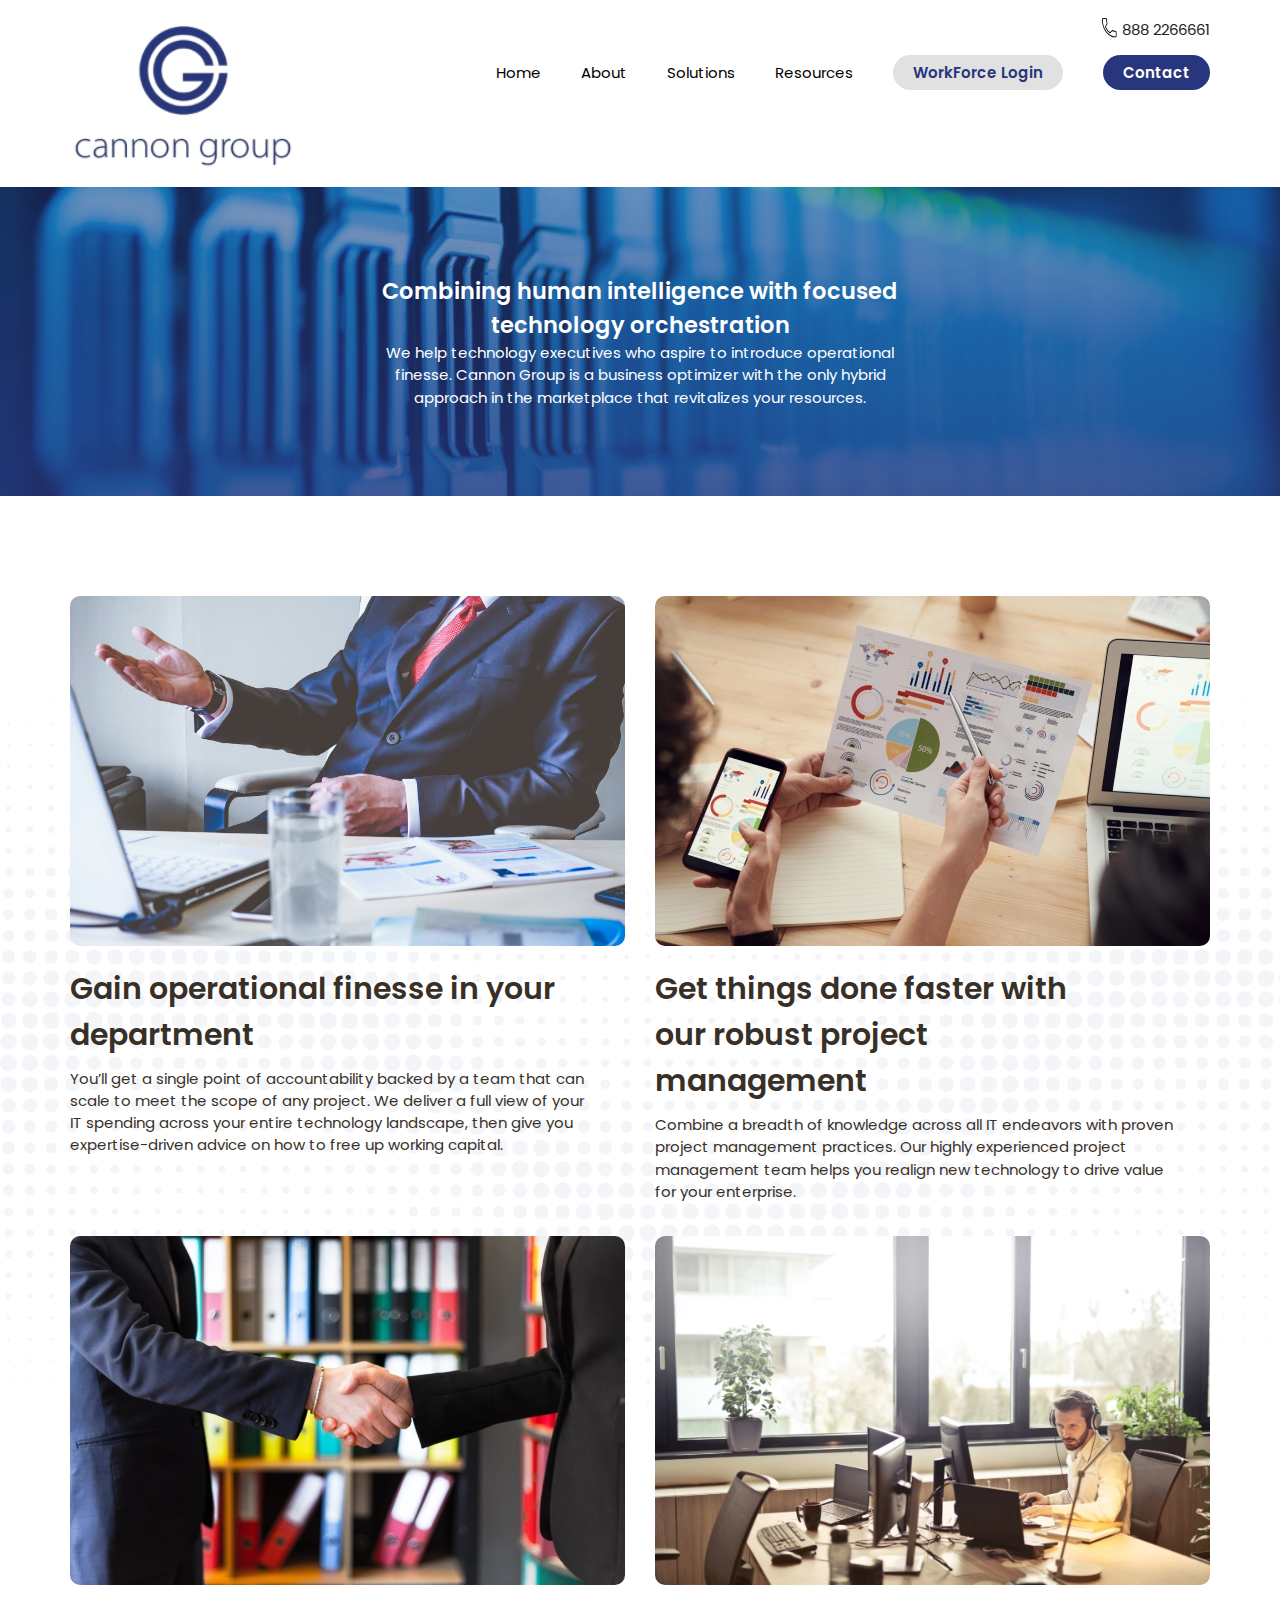
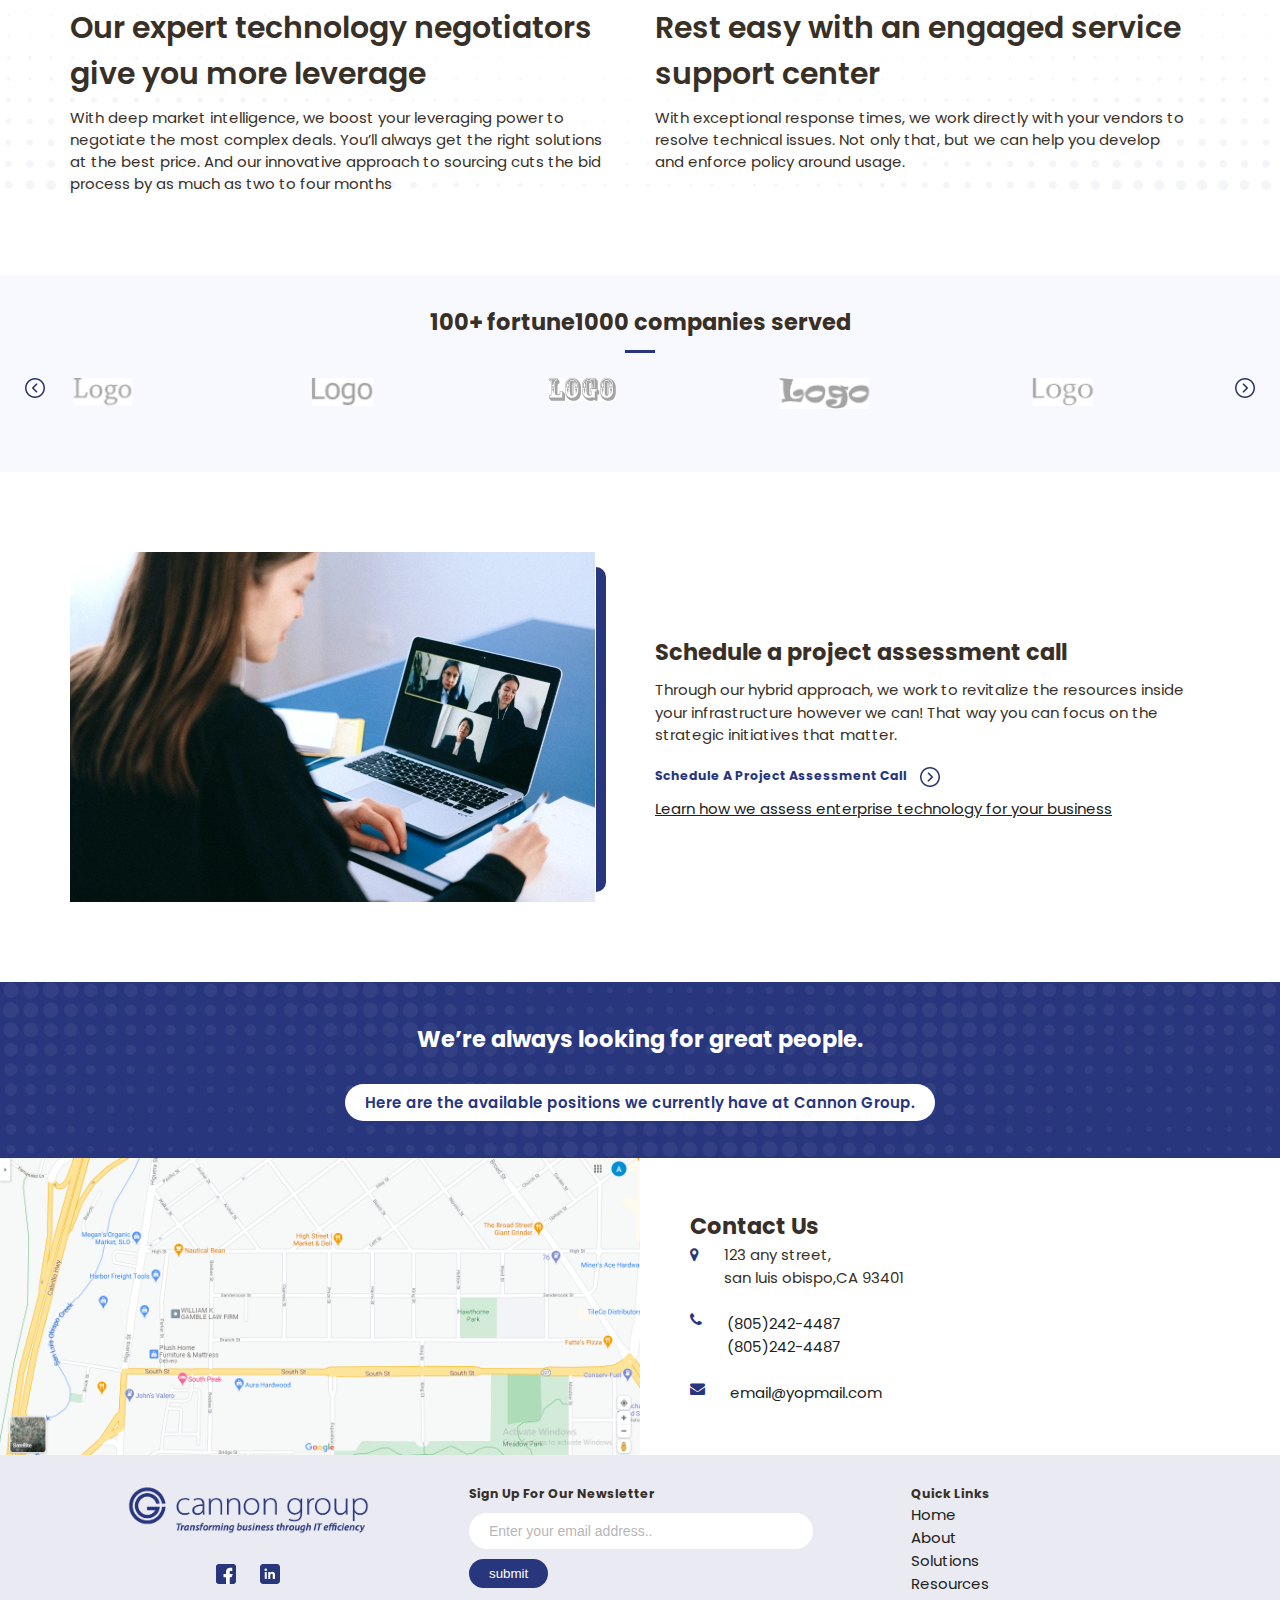
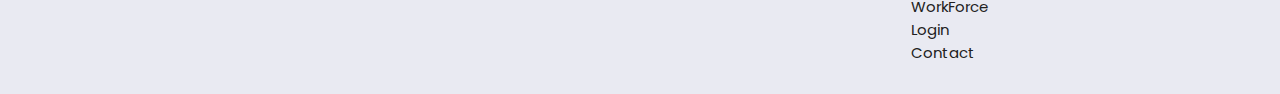
<file: workforcelogin.html>
<!DOCTYPE html>
<html lang="en">

<head>
    <meta charset="UTF-8">
    <meta http-equiv="X-UA-Compatible" content="IE=edge">
    <meta name="viewport" content="width=device-width, initial-scale=1.0">
    <title>Cannon Group</title>

    <!-- Favicon -->
    <link rel='shortcut icon' href="Images/favicon .ico">

    <!-- Font -->
    <link
        href="https://fonts.googleapis.com/css2?family=Open+Sans:ital,wght@0,300;0,400;0,500;0,600;0,700;0,800;1,300;1,400;1,500;1,600;1,700;1,800&family=Poppins:ital,wght@0,100;0,200;0,300;0,400;0,500;0,600;0,700;0,800;0,900;1,100;1,200;1,300;1,400;1,500;1,600;1,700;1,800;1,900&family=Raleway:ital,wght@0,100;0,200;0,300;0,400;0,500;0,600;0,700;0,800;0,900;1,100;1,200;1,300;1,400;1,500;1,600;1,700;1,800;1,900&display=swap"
        rel="stylesheet">

    <!--Carousel Css-->
    <link rel="stylesheet" href="css/carousel/owl.carousel.min.css">
    <link rel="stylesheet" href="css/carousel/owl.theme.default.min.css">

    <!--Font Awesome  -->
    <link rel="stylesheet" href="css/font-awesome/css/font-awesome.min.css">

    <!-- Style -->
    <link rel="stylesheet" href="css/style.css">
</head>

<body>
    <!-- navbar -->


    <nav class="nav">
        <div class="container navbar">

            <img src="Images/Cannon-Group-logo-300x202.jpg" alt="cannon group" class="nav-logo">


            <div class="nav-list">
                <div class="nav-phone">
                    <img src="Images/phone-call.jpg" alt="Phone-call"
                        style="height: 20px; width: 20px; padding-right:5px">
                    <a href="tel:8882266661">888 2266661</a>
                </div>
               
                <ul class="nav-links">
                    <li><a href="index.html" class="nav-link">Home</a></li>

                    <li><a href="about.html" class="nav-link link">About</a></li>
                    <li><a href="solutions.html" class="nav-link link">Solutions</a></li>
                    <li><a href="resources.html" class="nav-link link">Resources</a></li>
                    <li class="workforcelogin">
                       <a href="workforcelogin.html" class="nav-link link workforce-href">WorkForce Login</a>
                        </li>
                    <li class="contact">
                        <a href="contact.html" class="nav-link link">Contact</a>
                    </li>
                </ul>
            </div>

        </div>


        <aside class="sidebar" id="sidebar">
            <div>
                <button class="close-btn" id="close-btn">
                    <i class="fa fa-times" aria-hidden="true"></i>
                </button>

                <!-- nav links -->

                <ul class="sidebar-links">
                    <li><a href="about.html" class="link">About</a></li>
                    <li><a href="solutions.html" class="link">Solutions</a></li>
                    <li><a href="resources.html" class="link">Resources</a></li>
                    <li class="sidebar-workforcelogin"><a href="workforcelogin.html" class="link">WorkForce Login</a>
                    </li>
                    <li class="sidebar-contact"><a href="contact.html" class="link">Contact </a></li>
                </ul>
            </div>

        </aside>
    </nav>

    <!-- bottom navbar -->

    <div class="bottom-nav">


        <ul class="bottom-nav-links" id="bottom-nav-links">
            <li><a href="index.html" class="bottom-nav-home link">
                    <img src="Images/home (5).jpg" alt="home">
                </a></li>
            <div class="line"></div>


            <li><a href="#location" class="bottom-nav-location">
                    <img src="Images/location.jpg" alt="location">
                </a></li>
            <div class="line"></div>

            <li><a href="tel:12345678" class="bottom-nav-phone">
                    <img src="Images/phone-call.jpg" alt="phone">
                </a></li>
            <div class="line"></div>

            <li id="nav-btn"><a class="bottom-nav-union">
                    <img src="Images/Union 6.jpg" alt="union">
                </a></li>

        </ul>
    </div>

    <!-- end of navbar -->

    <!-- section : Combining human intelligence with focused technology orchestration -->
    <section class="combining-human-intelligence">
        <div class="container combining-human-intelligence-wrapper">
            <h2>Combining human intelligence with focused technology orchestration</h2>
            <p>We help technology executives who aspire to introduce operational finesse. Cannon Group is a business
                optimizer with the only hybrid approach in the marketplace that revitalizes your resources.</p>
        </div>

    </section>


    <!-- section : Gain operational finesse in your department -->

    <section class="gain-operational-fitness">
        <div class="container gain-operational-fitness-wrapper">
            <div class="gain-operational-fitness-info">
               <div class="about-img">

                <img src="Images/orchastration.jpg" alt="gain-operational-fitness">
               </div>
                <h2>Gain operational finesse in your department</h2>
                <p>
                    You’ll get a single point of accountability backed by a team that can scale to meet the scope of any
                    project. We deliver a full view of your IT spending across your entire technology landscape, then
                    give you expertise-driven advice on how to free up working capital.
                </p>
            </div>

            <div class="get-things-done-faster-info">
               <div class="about-img">

                <img src="Images/get-things-done-faster.jpg" alt="get-things-done-faster">
               </div>
                <h2>Get things done faster with our robust project management</h2>
                <p>
                    Combine a breadth of knowledge across all IT endeavors with proven project management practices. Our
                    highly experienced project management team helps you realign new technology to drive value for your
                    enterprise.
                </p>
            </div>

            <div class="our-expert-technology-info">
               <div class="about-img">

                <img src="Images/our-expert-technology.jpg" alt="our-expert-technology">
               </div>
                <h2>
                    Our expert technology negotiators give you more leverage
                </h2>
                <p>
                    With deep market intelligence, we boost your leveraging power to negotiate the most complex deals.
                    You’ll always get the right solutions at the best price. And our innovative approach to sourcing
                    cuts the bid process by as much as two to four months
                </p>
            </div>

            <div class="engaged-service-support-info">
               <div class="about-img">
                
                <img src="Images/rest-easy.jpg" alt="engaged-service-support">
               </div>
                <h2>
                    Rest easy with an engaged service support center
                </h2>
                <p>
                    With exceptional response times, we work directly with your vendors to resolve technical issues. Not
                    only that, but we can help you develop and enforce policy around usage.
                </p>
            </div>
        </div>
    </section>
    <!-- end -->

    <!-- fortune companies -->

    <section class="fortune-companies">
        <div class="container fortune-companies-wrapper">
           
            <div class="dash-line">
                <h2>100+ fortune1000 companies served</h2>
            </div>

            <div class="slideshow-container">
                <div class="testimonials-wrapper owl-carousel owl-theme" id="testimonials">

                    <div class="company-logo">
                        <img src="Images/Path 3137.jpg" style="width: 58px;
                    height: 27px;" alt="logo" />

                    </div>
                    <div class="company-logo">
                        <img src="Images/Path 3138.jpg" style="width: 61px;
                    height: 28px;" alt="logo"/>

                    </div>
                    <div class="company-logo">
                        <img src="Images/Path 3139.jpg" style="width: 67px;
                    height: 23px;" alt="logo" />

                    </div>

                    <div class="company-logo">
                        <img src="Images/Path 3140.jpg" style="width: 89px;
                    height: 31px;" alt="logo" />

                    </div>
                    <div class="company-logo">
                        <img src="Images/Path 3141.jpg" style="width: 60px;
                    height: 28px;" alt="logo"/>

                    </div>
                    <div class="company-logo">
                        <img src="Images/Path 3142.jpg" style="width: 32px;
                    height: 25px;" alt="logo" />

                    </div>


                </div>
                <br>


            </div>
    </section>

    <!-- end of fortune companies -->

    <!-- section : Schedule a project assessment call -->
    <section class="schedule-project-assessment-call">
        <div class="container schedule-project-assessment-call-wrapper">
            <div class="schedule-project-assessment-call-wrapper-banner right-banner">
                <img src="Images/assesment-call.jpg" alt="schedule-project-assessment-call">
            </div>
            <div class="schedule-project-assessment-call-info">
                <h2>Schedule a project assessment call</h2>
                <p>Through our hybrid approach, we work to revitalize the resources inside your infrastructure however
                    we can! That way you can focus on the strategic initiatives that matter.</p>

                <a href="#" class="home-link"><h5 class="sub-head">Schedule A Project Assessment Call
                    <img src="Images/up-arrow.jpg" class="up-arrow" alt="up-arrow"></h5>

                </a>
                <a href="#">Learn how we assess enterprise technology for your business</a>
            </div>


        </div>
    </section>
    <!-- end -->

    <!-- contact-outline -->
    <section class="contact-outline-wrapper">
        <div class="container contact-outline">
            <h2>We’re always looking for great people.</h2>

            <div class="contact-outline-about">
                <a class="contact-us-btn-about">Here are the available positions we currently have at Cannon
                    Group.</a>
            </div>
        </div>
    </section>

        <!-- end of contact-outline -->

        <!-- contact-us -->
    <section class="contactus">
        <div class="contact-us">
            <div class="map">
                <img src="Images/map.jpeg" alt="map">
            </div>
            <div class="contact-data">
                <h2>Contact Us</h2>
                <div class="location">
                    <div class="location-icon">
                        <i class="fa fa-map-marker font-awesome-icon" aria-hidden="true"></i>
                    </div>
                    <div class="actual-address">123 any street,
                        <br> san luis obispo,CA 93401</div>
                </div>
                <br>

                <div class="phone">
                    <i class="fa  fa-phone font-awesome-icon" aria-hidden="true"></i>
                    <div class="phone-number">
                        <a href="tel:(805)242-4487">(805)242-4487</a> <br>
                        <a href="tel:(805)242-4487">(805)242-4487</a>
                    </div>
                </div>
                <br>
                <div class="email">
                    <i class="fa fa-envelope font-awesome-icon" aria-hidden="true"></i>
                    <div class="email-address">
                        <a href="mailto:email@yopmail.com">email@yopmail.com</a>
                    </div>
                </div>
            </div>
        </div>


        </div>
    </section>

    <!-- end of contact-us -->

    <!-- footer -->
    <footer class="footer-section">
        <div class="container">
            <div class="footer-wrapper">
            <div class="cannon-group-logo">
                <img src="Images/footer-logo.png" alt="logo" class="footer-logo">
                <div class="fb-insta">
                    <a href="#"><img src="Images/facebook.jpg" alt="facebook"></a>
                    <a href="#"><img src="Images/instagram.jpg" alt="instagram"></a>
                </div>
            </div>
            <div class="signup">
                <h5>Sign Up For Our Newsletter</h5>
                <input type="text" placeholder="Enter your email address.."><br>
                <button type="submit">submit</button>
            </div>
            <div class="quick-links">
                <ul class="quick-links">
                    <li>
                        <h5>Quick Links</h5>

                    </li>
                    <li><a href="index.html">Home</a></li>

                    <li><a href="about.html">About</a></li>
                    <li><a href="solutions.html">Solutions</a></li>
                    <li><a href="resources.html">Resources</a></li>
                    <li>
                        <a href="workforcelogin.html">WorkForce Login</a>
                    </li>
                    <li>
                        <a href="contact.html">Contact</a>
                    </li>

                </ul>
            </div>
        </div>
        </div>
    </footer>
    <!-- end of footer -->


    <!-- Jquery -->
    <script src="js/jquery.js"></script>

    <!--Carousel Js-->
    <script src="js/All-carousel/owl.carousel.min.js"></script>

    <!-- Script -->
    <script src="js/script.js">

    </script>
</body>

</html>
</file>
<file: css/style.css>
/* General css */
body {
    font-family: 'Poppins', sans-serif;
    color: #383027;
    font-size: 15px;
    
  }
  * {
    box-sizing: border-box;
    margin: 0;
    padding: 0;
  }
 p{
    font: normal normal normal 15px/22px Poppins;
    line-height: 1.4rem;
 }

 h1{
     line-height: 1.5rem;
 }


 img {
    vertical-align: top !important;
    display: inline-block !important;
    width: 100%;
  }


    .up-arrow{
        width: 20px;
        height: 20px;
        margin-left: 10px;
        transition: all 400ms;
    }  

    .up-arrow:hover{
        transform: translateX(90%);
    }

  /* ------------------
        sidebar
  ----------------------*/
  .sidebar{

    position: fixed;
    top: 0;
    left: 0;
    background-color: whitesmoke;
    width: 100%;
    height: 100%;
    transform: translateX(-100%);
    z-index: 2;
    display: flex;
    flex-wrap: wrap;
    justify-content: center;
    align-items: center;
    max-height: calc(100vh - 20px);
    overflow: auto;
  }

  .sidebar-links{
      list-style-type: none;
      
  }

  .sidebar-links a{
      text-decoration: none;
      color: black;
      display: inline-block;
      margin-bottom: 10px;
      font-size: 1.5rem;
  }

  .sidebar-workforcelogin button,
  .sidebar-contact button
    {
      font-size: 1.5rem;
      background: transparent;
  }

  .close-btn{
      position: absolute;
      top:1rem;
      right: 1rem;
      font-size: 2rem;
      background: transparent;
      border: transparent;
      color:#28367D

  }
  
  .nav-btn{
    display: none;
    
  }

  .show-sidebar {
    
    transform: translateX(0);
  
}
  /* active nav link */



.nav-links .active{
  
    color: #28367D;
   
  }
.nav-links a:hover{
    color: #28367D;
    

}

.workforcelogin a:hover{
    color:#FFFFFF;
    background: #28367D;
}
.contact a:hover{
    color: #28367D;
    background: #E1E1E1;
}


  .bottom-nav .bottom-nav-links{
      display: none;
  }

  .container {
    max-width: 1170px;
    margin: 0 auto;
    padding: 0 15px;
  }

 
  button{
    border-radius: 20px;
    padding: 5px 20px;
    border: none;
    
  }
  .navbar {
    display: flex;
    padding-top: 18px;
   
  }
  .nav-logo {
    flex: 0 0 20%;
    max-width: 20%;
   
  }

  .nav-list {

    flex: 0 0 80%;
    max-width: 80%;
    
  } 
  .nav-links{
    display: flex;
    justify-content: flex-end;
    align-items: center;
   
  }
  .nav-phone{
   
   display: flex;
   justify-content: flex-end;
  }

  .nav-phone a{
      text-decoration: none;
      color:#212121
  }

  .nav-links{
      padding-top: 20px;
  }
  .nav-links li {
    list-style: none;
    padding: 0 0 0 40px;
  }
  .nav-links a {
    text-decoration: none;
    color: black;
  }

  .nav-menu{
    border: 1px solid black;
    border-radius: 15px;
    padding: 5px 10px;
    color: #fff;
  }
 
  .workforcelogin a{
    background: #E1E1E1;
    border-radius: 20px;
    padding: 7px 20px;
    color: #28367D;
    font-weight:600;
   
  }


  .contact a{
    background-color: #28367D;
    padding: 7px 20px;
    border-radius: 20px;

      color: #fff;
    font-weight:600;
    
  }


  /* home */

  .banner{
    position: relative;
    
}


.banner::before{
    content:"";
    position: absolute;
    z-index: -1;
    background:#28367D;
    top:15px;
    left:-10px;
    bottom:10px;
    right: 10px;
    border-radius: 10px;
    
}

.right-banner{
    position: relative;
}

.right-banner::after{
    content:"";
    position: absolute;
    z-index: -1;
    background:#28367D;
    top:15px;
    left:10px;
    bottom: 10px;
    right: -10px;
    border-radius: 10px;
}

.home-banner{
    position: relative;
}
.home-banner::after{
    content:"";
    position: absolute;
    z-index: -1;
    background:#28367D;
    top:15px;
    left: 10px;
    bottom: -10px;
    right: -10px;
    border-radius: 10px;
}


  .cannon-group-wrapper{
      display: flex;
      flex-wrap: wrap;
      align-items: center;
      position: relative;
      margin-top: 30px;
      
  }

  .cannon-group-info{
      flex: 0 0 55%;
      max-width: 55%;
      padding-right: 60px;
  }

  .cannon-group-banner{
      flex: 0 0 calc(45% - 10px);
      max-width: 45%;
   
  }



  .cannon-group-banner img{
      background-position: center;
      background-size:cover;
      background-repeat: no-repeat;
      width: 100%;
         
  }


  .cannon-group-info h5{
    margin-top: 10px;
}

.cannon-group-info p{
    margin-top: 5px;
    margin-bottom: 28px;
}


.cannon-group-info a{
  
    border-radius: 30px;
    padding: 8px 20px;
    text-decoration: none;
    
}
.cannon-group-info .aboutUs{
    background: #E1E1E1 0% 0% no-repeat padding-box;
    color: #28367D;
    font-weight: 600;


}
.cannon-group-info .contactUs{
    background: #28367D 0% 0% no-repeat padding-box;
   font-weight: 600;
    margin-left: 20px;
    color: #FFFFFF;
}

/* statistics */

.statistics-wrapper{

    text-align: center;
    margin-top: 60px;
   /* padding: 0 50px; */
   margin: 0 auto;
   margin-top: 60px;
}

.statistic-info{
  
    margin-top: 30px;
   display: flex;
   text-align: left;
   justify-content: space-between;
   align-items: center;
   /* background-color: red; */
  
}


.info1,.info2,.info3{
    flex: 0 0 calc(33.333% - 90px);
    max-width: 33.333%;
    display: flex;
    justify-content: flex-start;
    align-items:center;
    
}


.stat-img-info{

    padding-left: 20px;
   
}


.stat-img-info .contact-negotiation,
.stat-img-info .mobile-tickets,
.stat-img-info .statisfaction-rating
{
    
    color: #28367D;
    font-size: 45px;
   
}



.contact-negotiation-text,
.mobile-tickets-text,
.statisfaction-text

{
    padding-top: 16px;
}
.under-line{

    position: relative;

}

.under-line h3::before{

    content: "";
    position: absolute;
    height: 2px;
    width: 30px;
    top: 30px;
    left:0;
    background: #28367D;
}
.dash-line
{   
     position: relative;
}
.dash-line h2::before{
    content: "";
    position: absolute;
    height: 3px;
    width: 30px;
    top: 45px;
    left: 50%;
    transform: translateX(-50%);
    background: #28367D;

}



/* enterprise tech assessment */

.enterprise-wrapper{
    display: flex;
    flex-wrap: wrap;
    align-items: center;
    margin-top: 80px;
    justify-content: space-between;
   
}

.enterprise-info{
    flex: 0 0 55%;
    max-width: 55%;
    padding-right: 104px;

    
}

.enterprise-banner
{
    flex: 0 0 calc(45% - 10px);
    max-width: 45%;

  
}


.enterprise-banner img,
.technology-migration-banner img,
.orchestration-management-banner img,
.cost-containment-banner img,
.case-study img,
.news-events img,
.map img{

    
        background-position: center;
        background-size: cover;
        background-repeat: no-repeat;
        width: 100%;
       
    }
  
    
.enterprise-info h5{
    margin:10px 0
}

.home-link{
    text-decoration: none;
    
  
}


.sub-head{

    color:#28367D;
    margin-bottom: 10px;
   
}


/* on hover of sub-head up-arrow will move */
.sub-head:hover > .up-arrow{
    
    transform: translateX(90%);
    

}



.technology-migration-wrapper{
    display: flex;
    flex-wrap: wrap;
    align-items: center;
    margin-top: 80px;
    
    
}


.technology-migration-info{
    flex: 0 0 55%;
    max-width: 55%;
    padding-left: 104px;
   
}

.technology-migration-banner{
    flex: 0 0 45%;
    max-width: 45%;


}


.technology-migration-info h2{
    margin-bottom: 5px;
}


.technology-migration-info h5,
.technology-migration-info p{
    margin-bottom: 10px;
}

.technology-migration-info img{
    color:#28367D;

}




/* orchestration management */

.orchestration-management-wrapper{
    display: flex;
    flex-wrap: wrap;
   align-items: center;
    position: relative;
    margin-top: 80px;
    justify-content: space-between;
}

.orchestration-management-info{
    flex: 0 0 55%;
    max-width: 55%;
    padding-right: 104px;
}

.orchestration-management-banner{
    flex: 0 0 45%;
    max-width: 45%;

}

.orchestration-management-wrapper h2{

    margin-bottom: 5px;
}

.orchestration-management-info h5{
    margin-bottom: 10px;
}

.orchestration-management-info p{
    margin-bottom: 9px;
}

.cost-containment-wrapper{
    display: flex;
    flex-wrap: wrap;
    align-items: center;
    position: relative;
    margin-top: 80px;
    justify-content: space-between;
}

.cost-containment-info{
    flex: 0 0 55%;
    max-width: 55%;
    padding-left: 104px;
}

.cost-containment-banner{
    flex: 0 0 45%;
    max-width: 45%;
}

.cost-containment-info h2{
    margin-bottom: 5px;

}

.cost-containment-info h5{
    margin-bottom: 10px;

}

.cost-containment-info p{
margin-bottom: 10px;
}


/* fortune companies */

.fortune-companies .container{
    max-width: 100%;
}
.fortune-companies-wrapper{
    text-align: center;
    background: #f8f8ff	 0% 0% no-repeat padding-box;
    padding: 30px 0;
    margin-top: 80px;
    
}
.slideshow-container{
    margin-top: 39px;
}

.testimonials-wrapper{
    padding: 0 40px;
    position: relative;
}



.owl-item{
    padding: 0 20px;
  }

.owl-theme .owl-nav [class*=owl-]{
    background-color: transparent;
    
}
.owl-theme .owl-nav [class*=owl-]:hover {

    background-color:#f8f8ff;
    color: #FFF;
    text-decoration: none;
}

.owl-theme .owl-nav [class*=owl-prev] {
    background: transparent;
    position: absolute;
    top:-9px;
    left:1%;
  }

  .owl-theme .owl-nav [class*=owl-next] {
    background: transparent;
    position: absolute;
    top: -9px;
    right:1%;
  }


.company-logo{
    width:85px;
    height: auto;
}


.case-study-event{
    display: flex;
    flex-wrap: wrap;
    margin-top: 80px;
    
}
.case-study{
    justify-content: flex-end;
    align-items: center;
    position: relative;
}

.news-events{
    position: relative;
}
.case-study-title{
    position: absolute;
    bottom:20px;
    left: 40px;
    color: #fff;
    text-transform: uppercase;
    font: normal normal 600 15px/22px Poppins;
}

.event-title{
    position: absolute;
    bottom:20px;
    left: 40px;
    color: #fff;
    text-transform: uppercase;
    font: normal normal 600 15px/22px Poppins;
}
.case-study,.news-events{
    flex: 0 0 50%;
    max-width: 50%;
    padding: 0 20px;
}
.contact-outline-wrapper .container{
    max-width: 100%;
}
.contact-outline{
    text-align: center;
    background: url('../Images/Group\ 390.jpg') center/cover no-repeat ;
    color: #fff;
    padding: 40px 0;
    margin-top: 80px;
}


.contact-outline h2{
    /* margin-bottom: 32px; */
}

.contact-outline .dash-line h2::before{
    background: #FFFFFF;

}

.contact-outline .contact-us-btn{
    margin-top: 32px;
}

.contactus .container{
    max-width: 100%;
    padding: 0;
  
}
.contact-us{
    display: flex;
    flex-wrap: wrap;
    align-items: center;

}
.contact-us-btn{
    padding: 8px 20px;
    font: normal normal 600 15px/30px Poppins;
    color: #28367D
}

.contact-us-btn-about{
    padding: 8px 20px;
    font: normal normal 600 15px/30px Poppins;
    border-radius: 30px;
    background: #FFFFFF 0% 0% no-repeat padding-box;
    color: #28367D;
    text-decoration: none;
}

.contact-outline-about{
    margin-top: 32px;
}

.map,.contact-data{
    flex:0 0 50%;
    max-width: 50%;
}

.map img{
    height: 100%;
    width: 100%;
    object-fit: cover;
}

.contact-data{
    padding-left:50px;
    margin-top: 0;
   
}
.contact-us-data{
    margin-top: 30px;
}
.contact-data h2{
    margin-top: 0;
}


.location,.phone,.email{
    display: flex;
}

.actual-address,.phone-number,.email-address{
    padding-left: 25px;
}

.phone-number a,
.email-address a{
    color: #212121
}

.contact-us a{
    text-decoration: none;
}

.call-us-data a{
    text-decoration: none;
}
.footer-section .container{
    background-color: #E9EAF2;
    max-width: 100%;    
}

.footer-wrapper{
    left: 0;
    bottom: 0;
    max-width: 1170px;
    display: flex;
    flex-wrap: wrap;
    justify-content: space-between;
    padding: 30px 72px;
    margin: 0 auto;   
}


.fb-insta{
   margin-top: 30px;
   text-align: center;
}

.fb-insta img{
    width:20px;
    height:auto;
    margin:0 10px;
}

.cannon-group-logo,
.signup,
.quick-links{
    flex: 0 0 calc(33.333% - 100px);
    max-width: 33.333%;
}

.signup h5{
    margin-bottom:10px;
}

.signup input{
    border:none;
    border-radius: 20px;
    height: 36px;
    width: 344px;
    border-color: transparent;   
}


::placeholder {
    color: #707070;
    opacity: 50%;
    font-size: 14px;
  }

  input,
  textarea{

    padding:7px 20px;
}


.signup button{
    padding: 7px 20px;
    background-color: #28367D;
    color: #fff;
   margin-top: 10px;
  
}



.quick-links li{
    list-style-type: none;
    text-transform: capitalize;
}

.quick-links li a{
    text-decoration: none;
    color:#212121

}

.font-awesome-icon{
    color: #28367D;
   
}


/* ---------------------------------- ABout ------------------------------------------------- */

.about-img {
    position: relative;
    padding-bottom: 63%;
  }

  .about-img img {
    position: absolute;
    width: 100%;
    height: 100%;
    top: 0;
    left: 0;
    object-fit: cover;
    border-radius: 10px;
  }
.schedule-project-assessment-call-wrapper{
    display: flex;
    align-items: center;
    margin-top: 80px;
    justify-content: space-between;
}

.schedule-project-assessment-call-info,
.schedule-project-assessment-call-banner{
    flex: 0 0 calc(50% - 15px);
    max-width: 50%;
}

.schedule-project-assessment-call-info h2{
    margin-bottom: 10px;

}

.schedule-project-assessment-call-info p{
    margin-bottom: 20px;
} 


.schedule-project-assessment-call-info a{
    
    color:#212121
}


.combining-human-intelligence .container{
    max-width:100%;
}

.combining-human-intelligence-wrapper{
    background:linear-gradient(rgba(40, 54, 125, 0.5),rgba(40, 54, 125, 0.8)),url('../Images/Mask\ Group\ 17.jpg') center/cover no-repeat;
    color: #FFFFFF;
    padding: 87px 0px;
    text-align: center;
    margin-top: 15px;
}

.combining-human-intelligence-wrapper h2{
    margin-bottom: 10px;
    font-weight: 600;
    max-width: 636px;
    margin: 0 auto;
}

.combining-human-intelligence-wrapper p{
    max-width: 564px;
    margin: 0 auto;
}

.gain-operational-fitness{
    background: url('../Images/Group\ 371.jpg');

}
.gain-operational-fitness-wrapper{
    display: flex;
    flex-wrap: wrap;
    justify-content: space-between;
    margin-top: 100px;
}

.gain-operational-fitness-info,
.get-things-done-faster-info,
.our-expert-technology-info,
.engaged-service-support-info{
    flex: 0 0 calc(50% - 15px);
    max-width: 50%;
}

.gain-operational-fitness-info h2{
    max-width: 485px;
    font: normal normal 600 30px/46px Poppins;
    margin-top: 20px;

}

.gain-operational-fitness-info p{
    margin-top: 10px;
    max-width: 520px;
}

.get-things-done-faster-info h2{
    max-width: 469px;
    font: normal normal 600 30px/46px Poppins;
    margin-top: 20px;
}
.get-things-done-faster-info p{
    margin-top: 10px;
    max-width: 533px;
}

.our-expert-technology-info h2{
    max-width: 526px;
    font: normal normal 600 30px/46px Poppins;
    margin-bottom: 10px;
    margin-top: 20px;
}

.engaged-service-support-info h2{
    max-width: 530px;
    font: normal normal 600 30px/46px Poppins;
    margin-bottom: 10px;
    margin-top: 20px;
}


.our-expert-technology-info p{
    max-width: 542px;
}

.engaged-service-support-info p
{
    max-width: 534px;
}

.gain-operational-fitness-info p{
   
    font: normal normal normal 15px/22px Poppins;
    padding-bottom: 80px;
}


.our-expert-technology-info p{
   
    font: normal normal normal 15px/22px Poppins;
    margin-top: 10px;
}

.engaged-service-support-info p{
    font: normal normal normal 15px/22px Poppins;
    margin-top: 10px;
}


/* ------------------------------- Solutions ------------------------------------- */
.call-email-us-wrapper{
    display: flex;
    margin-top: 60px;
}

.call-email-us-wrapper h2{
    margin-bottom: 20px;
}

.call-email-us-wrapper a{
    display: block;
    color:#212121
}
.call-us-phone,.call-us-fax,.call-us-agent{
    display: flex;
}
.phone-data,.fax-data,.agent-data{
    padding-left: 20px;
}

.call-us-fax,.call-us-agent{
    margin-top: 33px;
}

.email-us-data a{
    display: inline-block;
    color: #28367D;
}


.email-us-inputs input
{
    width: 750px;
    height: 36px;
    background: #FFFFFF 0% 0% no-repeat padding-box;
    border: 1px solid #B7B7B7;
    border-radius: 20px;
    margin: 20px 0;
}

.email-us-inputs input:focus,
.email-us-inputs textarea:focus
{

    outline: 0;

}

.email-us-inputs textarea{
    width: 750px;
    height: 72px;
    background: #FFFFFF 0% 0% no-repeat padding-box;
    border: 1px solid #B7B7B7;
    border-radius: 20px;
    margin: 20px 0;

}

.email-us-submit-btn button{
    background: #28367D 0% 0% no-repeat padding-box;
    border-radius: 20px;
    padding: 7px 21px;
    color: #FFFFFF;

}

.email-us-data{
    padding-left: 100px;
}

.contact-us .container{
    max-width: 100%;
}

.contact-us-solution{
    margin-top: 60px;
}

.free-project-assessment-meeting-wrapper{
    display: flex;
    align-items:center ;
    margin-top: 80px;
   
}

.free-project-assessment-meeting-info,
.free-project-assessment-meeting-banner{
    flex: 0 0 50%;
    max-width: 50%;
}
.free-project-assessment-meeting-info{
    padding-left: 49px;
}

.free-project-assessment-meeting-info h2{
    margin-bottom: 10px;
}

.free-project-assessment-meeting-info p{
    margin-bottom: 20px;
}


.get-in-touch-with-us .container{
    max-width: 100%;
}
.get-in-touch-with-us-wrapper{
    margin-top: 15px;
    background:linear-gradient(rgba(40, 54, 125, 0.9),rgba(40, 54, 125, 0.8)),url('../Images/touch-with-us.jpg') center/cover no-repeat;
    color:#FFFFFF;
    display: flex;
    justify-content: center;
    align-items: center;
    padding: 150px 0;
    height: 350px;   
}

.get-in-touch-with-us-wrapper h2{
    font: normal normal 600 35px/53px Poppins;
    max-width: 472px;
    margin: 0 auto;

}

/* ----------------------------------------Resources -------------------------------- */

.hybrid-approach .container{
    max-width: 100%;
}

.hybrid-approach-wrapper{
    background:linear-gradient(rgba(40, 54, 125, 0.5),rgba(40, 54, 125, 0.8)),url('../Images/Mask\ Group\ 17.jpg') center/cover  no-repeat;
    padding:87px 0;
    color: #FFFFFF;
    text-align: center;
    margin-top: 15px;

}

.hybrid-approach-wrapper .sub-head{
    color:#FFFFFF
}

.hybrid-approach-wrapper h2{
    margin-bottom: 10px;
}

.hybrid-approach-wrapper img{
    margin-left: 17px;
}


.gain-partner-with-extensive-telecom-industry-wrapper{
    display: flex;
    justify-content: space-between;
    margin-top: 80px;

}

.gain-partner-with-extensive-telecom-industry-info1,
.gain-partner-with-extensive-telecom-industry-info2{
    flex: 0 0 calc(50% - 15px);
    max-width: 50%;
}

.gain-partner-with-extensive-telecom-industry-wrapper img{
    
    border-radius: 10px;
}

.gain-partner-with-extensive-telecom-industry-info1 h2{
    max-width:447px;;
    margin-top: 20px;
    margin-bottom: 10px;
}

.gain-partner-with-extensive-telecom-industry-info1 p{
    max-width: 528px;
}


.gain-partner-with-extensive-telecom-industry-info2 h2{
    max-width: 550px;
    margin-top: 20px;
    margin-bottom: 10px;
}

.gain-partner-with-extensive-telecom-industry-info2 p{
    max-width: 512px;
    font: normal normal normal 15px/22px Poppins;
}

.discover-assess-deliver-wrapper{
        display: flex;
        justify-content: space-between;
        margin-top: 80px;
}

.discover-assess-deliver-wrapper img{
    width: 34px;
    height: auto;
}

.discover-assess-deliver-info1,
.discover-assess-deliver-info2,
.discover-assess-deliver-info3{

    flex: 0 0 calc(33.333% - 48px);
    max-width: 33.333%;
    display: flex;
   
}

.discover-assess-deliver-info1-data,
.discover-assess-deliver-info2-data,
.discover-assess-deliver-info3-data{
    padding-left: 30px;
}

.discover-assess-deliver-wrapper h5{
    color:#28367D;
    margin-bottom: 5px;
}

.use-actionable-benchmarking-wrapper{
    display: flex;
    justify-content: space-between;
    margin-top: 80px;
}

.use-actionable-benchmarking-info1,
.use-actionable-benchmarking-info2{
    flex: 0 0 calc(50% - 15px);
    max-width: 50%;
}

.use-actionable-benchmarking-wrapper img{
    border-radius: 10px;
}

.use-actionable-benchmarking-info1 h2{
    max-width: 510px;
    margin-top: 20px;
    margin-bottom: 10px;
}

.use-actionable-benchmarking-info1 p{
   max-width: 536px;
}


.use-actionable-benchmarking-info2 h2{
  max-width: 510px;
  margin-top: 20px;
  margin-bottom: 10px;

}


.use-actionable-benchmarking-info2 p{
    max-width: 531px;
}


.handle-all-things-telecom-wrapper{

    margin-top: 80px;
    display: flex;
    align-items: center;
    justify-content: space-between;
  
  }
  
  .handle-all-things-telecom-info,
  .handle-all-things-telecom-banner{
    flex: 0 0 calc(50% - 25px);
    max-width: 50%;
   
  }

  
  .handle-all-things-telecom-info ul  {
    list-style: none;
    position: relative;
    margin: 0 20px;
    
  }
  
  .handle-all-things-telecom-info ul li::before {
    content: "\2022";
    display: inline-block;
    color: #28367D;
     max-width: 1em;
     position: absolute;
    left:-15px;
   
  }
  
  .handle-all-things-telecom-info ul li p{
      margin-left: 20px;
      
  }
  
  .handle-all-things-telecom-info h2{
    margin-bottom: 10px;
    
  }

  .handle-all-things-telecom-info ul .and-more::before {
    content: "";
    display: inline-block;
    
     max-width: 1em;
     position: absolute;
    left:-15px;
   
  }

  .stay-informed-latest-tech .container{
      max-width: 100%;
  }
  .stay-informed-latest-tech-wrapper{
      padding: 40px 170px;
      background:url('../Images/Group\ 390.jpg') center/cover no-repeat;
      color:#FFFFFF;
      margin-top: 60px;
      text-align: center;
  }

  .stay-informed-latest-tech-wrapper h2{
      margin-bottom: 10px;
  }

  .stay-informed-latest-tech-wrapper p{
      max-width: 1026px;
      margin: 0 auto;
  }



  .schedule-enterprise-optimization-wrapper{
    display: flex;
    align-items: center;
    margin-top: 60px;
    justify-content: space-between;
}

.schedule-enterprise-optimization-info,
.schedule-enterprise-optimization-banner{
    flex: 0 0 calc(50% - 25px);
    max-width: 50%;
}
/* .schedule-enterprise-optimization-info{
    padding-left: 65px;
} */

.schedule-enterprise-optimization-info h2{
    margin-bottom: 20px;

}

.schedule-enterprise-optimization-info p{
    margin-bottom: 10px;
} 

.schedule-enterprise-optimization-info .assessment-call{
    margin-bottom: 10px;
}

.schedule-enterprise-optimization-info a{
    color:#212121
}

.contact-us-resource .container{
    max-width: 100%;
}
.contact-us-resource .contact-us{
    margin-top: 60px;
}
 

/* ------------------------------------------- work force login------------------------ */


.tech-migration .container{
    max-width: 100%;
}
.tech-migration-wrapper{
    background:linear-gradient(rgba(40, 54, 125, 0.5),rgba(40, 54, 125, 0.8)),url('../Images/Mask\ Group\ 17.jpg') center/cover no-repeat;
    /* background: #28367D; */
    padding: 87px 0;
    color: #FFFFFF;
    text-align: center;
    margin-top: 15px;

}

.tech-migration  .sub-head{
    color:#FFFFFF
}

.tech-migration  h2{
    margin-bottom: 10px;
    /* font: normal normal 600 35px/53px Poppins; */
}
.tech-migration  p{
    margin-bottom: 10px;
}

.tech-migration  img{
    margin-left: 10px;
}



.get-migration-done-fast-wrapper{
    display: flex;
    flex-wrap: wrap;
    align-items: center;
    margin-top: 80px;
   
}

.get-migration-done-fast-info{
    flex: 0 0 55%;
    max-width: 55%;
    padding-right: 104px;
    
}

.get-migration-done-fast-banner{
    flex: 0 0 calc(45% - 10px);
    max-width: 45%;
}

  
    
.get-migration-done-fast-info h5{
    margin:10px 0
}


.new-telecom-tech-wrapper{
    display: flex;
    align-items: center;
    margin-top: 80px;
    justify-content: space-between;
}

.new-telecom-tech-info

{
    flex: 0 0 calc(50% - 15px);
    max-width: 50%;
}
.new-telecom-tech-banner
{
    flex: 0 0 48%;
    max-width: 50%;
}



.new-telecom-tech-info h2{
    margin-bottom: 10px;
}

.new-telecom-tech-info .new-telecom-tech-info-para{
    margin-bottom: 20px;
}
.new-telecom-tech-info h5{
        margin-bottom: 5px;
        color: #28367D;
}

.new-telecom-tech-info-plan{
    margin-bottom: 20px;

}
.get-everything-outfitted-wrapper{
    display: flex;
    flex-wrap: wrap;
    justify-content: space-between;
    align-items: center;
    margin-top: 80px;
}
.get-everything-outfitted-info,
.get-everything-outfitted-banner
{
    flex: 0 0 calc(50% - 30px);
}

.contact-us-contact .container{
    max-width: 100%;
    margin-top: 60px;
}
/* ------------------------------------- Media Query--------------------------------------------- */


@media screen and (max-width : 1100px) {
.schedule-project-assessment-call-wrapper{
    /* flex-wrap: wrap; */
}

    .schedule-project-assessment-call-info{
        padding-left: 30px;
    }

    
}
@media screen and (max-width : 1125px){
    
    .quick-links{
        max-width: 100%;
       
    }
}

@media screen and (max-width : 1041px){

.info1,.info2,.info3{
    flex: 0 0 calc(33.333% - 60px);
    max-width: 33.333%;
    display: flex;
    justify-content: flex-start;
    align-items:center;
    
}

}
@media screen and (max-width : 1086px){
    
    .nav-links li {
        padding: 0 0 0 30px;
      }

}

@media screen and (max-width : 1011px){
    
    .nav-links li {
        padding: 0 0 0 20px;
      }
}

@media screen and (max-width : 1056px){
    .orchestration-management-info{
        padding-right: 80px;
    }

    .cost-containment-info{
        padding-left: 80px;
    }

    .technology-migration-info{
        padding-left: 80px;
        
    }

    .enterprise-info{
        padding-right: 80px;
    }
}


@media screen and (max-width : 1003px){
    .orchestration-management-info{
        padding-right: 50px;
    }

    .cost-containment-info{
        padding-left: 50px;
    }

    .technology-migration-info{
        padding-left: 50px;
        
    }

    .enterprise-info{
        padding-right: 50px;
    }

    
}

@media screen and (max-width : 966px){
    .under-line h3::before{

               left:0;
       
       
    }
}

@media screen and (max-width : 975px){

   .footer-wrapper{
    padding: 30px 30px;
    
   }

}
@media screen and (max-width : 915px){
    .under-line h3::before{

               top:55px;
       
       
    }
}

 @media screen and (max-width : 851px){

    .footer-wrapper{
     padding: 30px 5px;
    
    }

    .quick-links{
        max-width: 100%;
       
    }
 }

@media screen and (max-width : 948px){
    .orchestration-management-info{
        padding-right: 30px;
    }

    .cost-containment-info{
        padding-left: 30px;
    }

    .technology-migration-info{
        padding-left: 30px;
        
    }

    .enterprise-info{
        padding-right: 30px;
    }

    .stat-img-info .contact-negotiation,
.stat-img-info .mobile-tickets,
.stat-img-info .statisfaction-rating
{
    
    color: #28367D;
    font-size: 25px;
   
}





}


@media screen and (max-width : 950px){

    .info1,.info2,.info3{
        flex: 0 0 calc(33.333% - 40px);
        max-width: 33.333%;
        display: flex;
        justify-content: flex-start;
        align-items:center;
        
    }
}


    @media screen and (max-width : 980px){

        .info1,.info2,.info3{
            flex: 0 0 calc(33.333% - 20px);
            max-width: 33.333%;
            display: flex;
            justify-content: flex-start;
            align-items:center;
            
        }

 }


@media screen and (max-width : 952px){

body{
    margin-bottom: 100px;
}
.nav-links {
    display:none

   }


   .bottom-nav .bottom-nav-links{
    width: 100%;
    position: fixed;
    bottom:-20px;
    background: #FFFFFF;
    padding: 20px 0;
    display: flex;
    z-index: 2;
    text-align: center;
    height: 100px;
    }
    .bottom-nav img{
      width: 30px;
      height: 30px;
      
    }
    .bottom-nav a{
      text-decoration: none;
      color: black;
    
    }
   .line {
    border: 1px solid #383027;
    width: 0;
    height: 40px;
    background-color: #319647;
  }

    .bottom-nav li{
    list-style: none;
     flex: 0 0 25%;
     max-width: 25%;
   }


}


@media screen and (max-width : 858px){
    
    .nav-links li {
        padding: 0 0 0 15px;
      }

      /* statistics 100% */
/*  */

}

@media screen and (max-width : 825px){
    
    .nav-links li {
        padding: 0 0 0 10px;
      }


      .statistic-info{
        flex-wrap: wrap;
    }
    /* .statistic-info .info1,
    .statistic-info .info2
   {
        
      flex: 0 0 50%;
      max-width: 50%;
      
      justify-content: center;


    } */

    /* .statistic-info .info3{
        flex:0 0 100%;
        max-width: 100%;
       justify-content: center;
       margin-top: 30px;
      
    } */

}

@media screen and (max-width : 834px){

    .contact-outline h2::before{
        top: 100%;
    }
}


@media screen and (max-width : 812px){
    
    .combining-human-intelligence-wrapper h2,
    .contact-outline h2,
    .stay-informed-latest-tech-wrapper h2,
    .hybrid-approach-wrapper h2,
    .technology-migration-wrapper h2,
    .enterprise-info h2,
    .statistics-wrapper h2,
    .orchestration-management-info h2,
    .cost-containment-info h2,
    .fortune-companies-wrapper h2,
    .contact-us h2,
    .gain-operational-fitness-info h2,
    .get-things-done-faster-info h2,
    .our-expert-technology-info h2,
    .engaged-service-support-info h2,
    .schedule-project-assessment-call-info h2,
    .gain-partner-with-extensive-telecom-industry-info1 h2,
    .gain-partner-with-extensive-telecom-industry-info2 h2,
    .use-actionable-benchmarking-info1 h2,
    .use-actionable-benchmarking-info2 h2,
    .handle-all-things-telecom-info h2,
    .schedule-enterprise-optimization-info h2,
    .tech-migration h2,
    .new-telecom-tech-info h2,
    .get-everything-outfitted-info h2,
    .get-in-touch-with-us-wrapper h2,
    .free-project-assessment-meeting-info h2,
    .call-us-data h2,
    .email-us-data h2
    
    
    

    {
        font-size: 25px;
        line-height: 2rem;
    }

  
 
    .stay-informed-latest-tech-wrapper h2{
        font-size: 30px;
    }
    
    .cannon-group-wrapper{
        flex-wrap: wrap;
        
    }

    .cannon-group-info{
        flex: 0 0 100%;
        max-width: 100%;
        text-align: left;
        padding: 0;
        order: 2;
        padding-top: 20px;
    }

    .cannon-group-info .under-line h3::before{
        left: 0;
    }
    .cannon-group-banner{
        flex: 0 0 calc(100% - 10px);
        max-width: 1000%;
        text-align: center;
        padding: 0;
        order: 1;
    }



    .cannon-group-info{
        margin-top: 20px;
    }


    .under-line h3::before{

       
        top: 30px;
        left:47%;
       
       
    }

    .statistics-wrapper h2{
        text-align: left;
    }

    .statistics-wrapper h2::before{
        left:18px;
    }

  .enterprise-wrapper{
      flex-wrap: wrap;
      justify-content: center;     
      
  }
  .enterprise-info{

      flex: 0 0 100%;
      max-width: 100%;
      text-align: left;
      padding: 0 ;
      order: 2;
      padding-top: 20px;
      order: 2;

        
  }

  .banner{
    margin-left: 10px;

  }

  .right-banner{
      margin-right: 10px;
  }

  .enterprise-banner{
      flex: 0 0 100%;
      max-width: 100%;
      order: 1;
  }


  .technology-migration-wrapper{
      flex-wrap: wrap;
      justify-content: center;
      
  }

  .technology-migration-info{
      flex: 0 0 100%;
      max-width: 100%;
      text-align: left;
      padding: 0;
      order: 2;
      padding-top: 20px;

  }
  .technology-migration-banner{
      flex: 0 0 100%;
      max-width: 100%;
      order: 1;
     
  }

  .orchestration-management-wrapper{
    flex-wrap: wrap;
    justify-content: center;
    /* flex-direction: column-; */
}

.orchestration-management-info{
    flex: 0 0 100%;
    max-width: 100%;
    text-align: left;
    padding: 0;
    order: 2;
    padding-top: 20px;


}
.orchestration-management-banner{
    flex: 0 0 100%;
    max-width: 100%;
    order: 1;
   
}

.cost-containment-wrapper{
    flex-wrap: wrap;
    justify-content: center;
    
}

.cost-containment-info{
    flex: 0 0 100%;
    max-width: 100%;
    text-align: left;
    padding: 0;
    order: 2;
    padding-top: 20px;


}
.cost-containment-banner{
    flex: 0 0 100%;
    max-width: 100%;
    order: 1;
   
}


  
.footer-wrapper{
    justify-content: flex-start;
    align-items: flex-start;
    /* width: 100%; */
    padding-right: 15px;
    padding-left: 15px;
    
}


.cannon-group-logo,
.signup{
    margin-bottom: 20px;
}

.cannon-group-logo,.signup,.quick-links{
   
    padding: 0;
    flex: 0 0 100%;
    max-width: 100%;
   
}



.gain-operational-fitness-info,
.get-things-done-faster-info,
.our-expert-technology-info,
.engaged-service-support-info{
    flex: 0 0 100%;
    max-width: 100%;
}

.our-expert-technology-info,
.engaged-service-support-info{
    margin-top: 100px;
}
.gain-operational-fitness-info h2,
.get-things-done-faster-info h2,
.our-expert-technology-info h2,
.engaged-service-support-info h2,

.gain-operational-fitness-info p,
.get-things-done-faster-info p,
.our-expert-technology-info p,
.engaged-service-support-info p{
    max-width: 100%;
}

.schedule-project-assessment-call-wrapper{
    flex-wrap: wrap;
}

.schedule-project-assessment-call-info,
.schedule-project-assessment-call-banner{
    flex: 0 0 100%;
    max-width: 100%;
    padding: 0;
   
}

.schedule-project-assessment-call-wrapper-banner{
   
width: 100%;
object-fit: cover;

}

.schedule-project-assessment-call-info h2{
    margin-top: 20px;
    font: normal normal 600 30px/46px Poppins;
}

.schedule-project-assessment-call-info p{
    margin-top: 10px;
    
}
  
.gain-partner-with-extensive-telecom-industry-wrapper,
.use-actionable-benchmarking-wrapper
{
    flex-wrap: wrap;
}
.gain-partner-with-extensive-telecom-industry-info1,
.gain-partner-with-extensive-telecom-industry-info2,

.use-actionable-benchmarking-info1,
.use-actionable-benchmarking-info2

{
    flex: 0 0 100%;
    max-width: 100%;
}

.gain-partner-with-extensive-telecom-industry-info1 h2,
.gain-partner-with-extensive-telecom-industry-info1 p,

.gain-partner-with-extensive-telecom-industry-info2 h2,
.gain-partner-with-extensive-telecom-industry-info2 p,

.use-actionable-benchmarking-info1 h2,
.use-actionable-benchmarking-info2 h2,
.use-actionable-benchmarking-info1 p,
.use-actionable-benchmarking-info2 p

{
    max-width: 100%;
}


.gain-partner-with-extensive-telecom-industry-info2,
.use-actionable-benchmarking-info2
{
    margin-top: 80px;

}


.handle-all-things-telecom-wrapper{
    flex-wrap: wrap;
}

.handle-all-things-telecom-info,
.handle-all-things-telecom-banner{
    flex: 0 0 calc(100% - 10px);
    max-width: 100%;
}



.handle-all-things-telecom-info h2{
    margin-top: 20px;
}

.stay-informed-latest-tech-wrapper{
    padding: 40px 0;
    max-width: 100%;
}

.schedule-enterprise-optimization-wrapper{
    flex-wrap: wrap;
}
.schedule-enterprise-optimization-info{
    flex:0 0 100%;
    max-width: 100%;
}
.schedule-enterprise-optimization-banner{
    flex:0 0 calc(100% - 10px);
    max-width: 100%;
}

.schedule-enterprise-optimization-info h2{
    margin-top: 20px;
}

.discover-assess-deliver-wrapper{
    flex-wrap: wrap;
}

.discover-assess-deliver-info1,
.discover-assess-deliver-info2,
.discover-assess-deliver-info3{
    flex: 0 0 100%;
    max-width: 100%;
}

.discover-assess-deliver-info2,
.discover-assess-deliver-info3

{
    margin-top: 20px;
}

.get-migration-done-fast-wrapper{
    flex-wrap: wrap;
}

.get-migration-done-fast-info{
    flex:  0 0 100%;
    max-width: 100%;
    padding: 0;

}
.get-migration-done-fast-banner{
    flex:  0 0 calc(100% - 10px);
    max-width: 100%;
    padding: 0;

}

.get-migration-done-fast-info{
    order: 2;
    margin-top: 20px;
}

.new-telecom-tech-wrapper{
    flex-wrap: wrap;
}

.new-telecom-tech-banner,
.new-telecom-tech-info,
.get-everything-outfitted-banner,
.get-everything-outfitted-info

{
    flex: 0 0 100%;
    max-width: 100%;
}

.new-telecom-tech-info{
    margin-top: 20px;
    padding: 0;
}

.new-telecom-tech-banner{
    flex: 0 0 calc(100% - 10px);
}

.get-everything-outfitted-info{
    order: 2;
    margin-top: 20px;
}
.get-everything-outfitted-banner{
    flex: 0 0 calc(100% - 10px);
}

.free-project-assessment-meeting-wrapper,
.call-email-us-wrapper
{
    flex-wrap: wrap;
}

.free-project-assessment-meeting-info{

    flex: 0 0 100%;
    max-width: 100%;
    padding: 0;
}
.free-project-assessment-meeting-banner
{
    flex: 0 0 calc(100% - 10px);
    max-width: 100%;
    padding: 0;
}
.free-project-assessment-meeting-info{
    margin-top: 20px;
}

.call-us-data{
    flex: 0 0 100%;
    max-width: 100%;
}

.email-us-data{
    margin-top: 80px;
    flex: 0 0 100%;
    max-width: 100%;
    padding: 0;
}

.email-us-data input,
.email-us-data textarea{
    width: 100%;
}


}




@media screen and (max-width : 695px){


  
   .footer{
    flex-direction: column;
    justify-content: flex-start;
    align-items: flex-start;
    width: 100%;
    
}


.cannon-group-logo,
.signup{
    margin-bottom: 20px;
}

.cannon-group-logo,.signup,.quick-links{
   
    padding: 0 ;
    flex: 0 0 100%;
    max-width: 100%;
   
}

}






@media screen and (max-width : 679px){
    /* hint : Get into and banners in one line */

.footer{
    flex-direction: column;
    justify-content: flex-start;
    align-items: flex-start;
}



.cannon-group-logo,
.signup{
    margin-bottom: 20px;
}
.cannon-group-logo,.signup,.quick-links{
        padding: 0 ;


   
}

.quick-links{
    max-width: 100%;
}

}


@media screen and (max-width : 612px){

    .statistic-info .info1,
    .statistic-info .info2,
    .statistic-info .info3

    {
        flex:0 0 100%;
        max-width: 100%;
        margin-top: 30px;
    }

    .under-line h3::before{
        left: 0;
    }


   

}



@media screen and (max-width : 714px){

   

    .contact-outline a,
    .technology-migration-wrapper p,
    .combining-human-intelligence-wrapper p,
    .stay-informed-latest-tech-wrapper p,
    .stay-informed-latest-tech-wrapper p{

        font-size: 14px;

    }
    
}

@media screen and (max-width : 561px){

    .contact-outline-about a{
        font-size: 12px;
    }
}

@media screen and (max-width : 456px){

    .contact-outline-about a{
        font-size: 10px;
    }

}
@media screen and (max-width : 768px){
    .contact-us{
        flex-wrap: wrap;
        padding-left: 15px;
    }
 
    .map{
        flex: 0 0 100%;
        max-width: 100%;
    }
 
    .contact-data{
     flex: 0 0 100%;
     max-width: 100%;
     margin: 40px auto;
     padding: 0 15px;
    

    
    }
 
}



@media screen and (max-width : 413px){

    .fortune-companies-wrapper h2::before{
        top:70px
    }

}

@media screen and (max-width : 700px){

    .company-logo{
        width: 65px;
    }
}



@media screen and (max-width : 600px){

  
.combining-human-intelligence-wrapper h2,
.contact-outline h2,
.stay-informed-latest-tech-wrapper h2,
.hybrid-approach-wrapper h2,
.technology-migration-wrapper h2,
.enterprise-info h2,
.statistics-wrapper h2,
.orchestration-management-info h2,
.cost-containment-info h2,
.fortune-companies-wrapper h2,
.contact-us h2,
.gain-operational-fitness-info h2,
.get-things-done-faster-info h2,
.our-expert-technology-info h2,
.engaged-service-support-info h2,
.schedule-project-assessment-call-info h2,
.gain-partner-with-extensive-telecom-industry-info1 h2,
.gain-partner-with-extensive-telecom-industry-info2 h2,
.use-actionable-benchmarking-info1 h2,
.use-actionable-benchmarking-info2 h2,
.handle-all-things-telecom-info h2,
.schedule-enterprise-optimization-info h2,
.tech-migration h2,
.new-telecom-tech-info h2,
.get-everything-outfitted-info h2,
.get-in-touch-with-us-wrapper h2,
.free-project-assessment-meeting-info h2,
.call-us-data h2,
.email-us-data h2{
    font-size:  22px;
    line-height: 1.8rem;
}
}

@media screen and (max-width : 540px){

   .company-logo{
       width: 55px;
   }
    
   .contact-us{
       flex-wrap: wrap;
     
   }

   .map{
       flex: 0 0 100%;
       max-width: 100%;
   }

   .contact-data{
    flex: 0 0 100%;
    max-width: 100%;
    margin: 0 auto;
    padding: 0;
   
   }


   
}
@media screen and (max-width : 450px){
    
    .company-logo{
        width: 45px;
    }
}

@media screen and (max-width : 500px){

  
 
    
    .cannon-group-wrapper{
        flex-wrap: wrap;
        
    }

    .cannon-group-info{
        flex: 0 0 100%;
        max-width: 100%;
        text-align: left;
        order:2
      
    }
    .cannon-group-banner{
        flex: 0 0 calc(100% - 10px);
        max-width: 100%;
        text-align: left;
        order: 1;
        
      
    }


 

    .under-line h3::before{
        left: 0;
    }

    .fortune-companies-wrapper .dash-line h2::before{
        left:47%
    }

    .contact-outline .dash-line h2::before{
        left: 47%;
       
    }

    .cannon-group-info .under-line h3::before{
        top: 25px;
    }


  .statistics-wrapper{
      text-align: left;
  }
  .statistic-info .info1,
    .statistic-info .info2,
    .statistic-info .info3
    {
       
        justify-content: flex-start;
      
    }


  .enterprise-wrapper{
      flex-wrap: wrap;
      /* justify-content: center; */
      
  }
  .enterprise-info{
    flex: 0 0 100%;
    max-width: 100%;
    text-align: left;
    /* padding: 0; */
  }
  .enterprise-banner
  {

      flex: 0 0 calc(100% - 10px);
      max-width: 100%;
     
  }

 
  .technology-migration-info{

    flex: 0 0 100%;
    max-width: 100%;
    text-align: left;
    /* padding: 0; */
  }
  .technology-migration-banner
  {
      flex: 0 0 calc(100% - 10px);
      max-width: 100%;
     
  }
 



.orchestration-management-info{
   
    text-align: left;
   
}
.orchestration-management-banner{
    flex: 0 0 100%;
    max-width: 100%;
   
}


.cost-containment-info{
  
    text-align: left;
    

}
.cost-containment-banner{
    flex: 0 0 100%;
    max-width: 100%;
   
}

.fortune-companies-wrapper .dash-line{
    margin: 0 auto;
}

.case-study,.news-events{
    flex: 0 0 100%;
    max-width: 100%;
}
.news-events{
    margin-top: 30px;
}

.contact-outline .dash-line{
    margin: 0 auto;
}

.contact-us{
    /* justify-content: flex-start; */
    align-items: flex-start;
   
}
.contact-data{
    margin: 40px 0;
   padding-left: 15px;
}



.footer-wrapper{
    padding-left: 15px;
    align-items: flex-start;
}



.cannon-group-logo,
.signup{
    margin-bottom: 20px;
}

.cannon-group-logo,.signup,.quick-links{
        padding: 0 ;

}
  


}

@media screen and (max-width : 547px){

    .fortune-companies-wrapper h2::before{
        top: 95%;
    }

}

@media screen and (max-width : 695px){

    .contact-outline h2::before{
        top: 95%;
    }

}


@media screen and (max-width : 485px){

  

    .schedule-project-assessment-call-info a{
        font-size: 14px;
    }
}

@media screen and (max-width : 456px){

   
    .schedule-project-assessment-call-info a{
        font-size: 13px;
    }
    .cannon-group-info .under-line h3::before{
        top:55px
    }
}





@media screen and (max-width : 462px){
    .get-in-touch-with-us-wrapper h2{
        font-size: 30px;
    }
}

@media screen and (max-width : 420px){

   
    .get-in-touch-with-us-wrapper h2{
        font-size: 25px;
    }
}


@media screen and (max-width : 426px){

   
    .schedule-project-assessment-call-info a{
        font-size: 12px;
    }
}

@media screen and (max-width : 396px){

   
    .schedule-project-assessment-call-info a{
        font-size: 11px;
        
    }
}

@media screen and (max-width : 364px){

   
    .schedule-project-assessment-call-info a{
        font-size: 10px;
        
    }

    .company-logo{
        width: 35px;
    }
}

@media screen and (max-width : 334px){

   
    .schedule-project-assessment-call-info a{
        font-size: 9px;
        
    }
}

@media screen and (max-width : 433px){
    
    .statistic-info .info3{
        padding-right:80px;
       
     }

   
}


@media screen and (max-width : 380px){
    .signup input{
        width: 270px;
    }
}

@media screen and (max-width : 386px){

    .contact-outline-about a{
        font-size: 8px;
    }

}


/* buttons hover effect */

.cannon-group-info .aboutUs:hover{
    background-color: #28367D;
    color: #FFFFFF;
}

.cannon-group-info .contactUs:hover

{
    background-color: #E1E1E1 ;
    color: #28367D;
}
.contact-us-btn:hover{
    border: 2px solid #E1E1E1;
    background-color: #28367D;
    color: #FFFFFF;
}
.signup button:hover
{
    border: 2px solid #28367D;
    background-color: #E1E1E1;
    color: #28367D;
}


.contact-outline a:hover{
    border: 2px solid #E1E1E1;

    background-color: #28367D;
    color: #FFFFFF;
}

.email-us-data button:hover
{
    border: 2px solid #28367D;
    background-color: #FFFFFF;
    color: #28367D;
}
button
{
    border-radius: 90px;
}

.bottom-nav-links img,
.statistic-info .info1 img,
.statistic-info .info2 img,
.statistic-info .info3 img
{
    transition: all 400ms;
}
.bottom-nav-links img:hover{
    transform: translateY(-50%);
    
}

.statistic-info .info1 img:hover,
.statistic-info .info2 img:hover,
.statistic-info .info3 img:hover

{
    transform: translateY(-10%);
}
</file>
